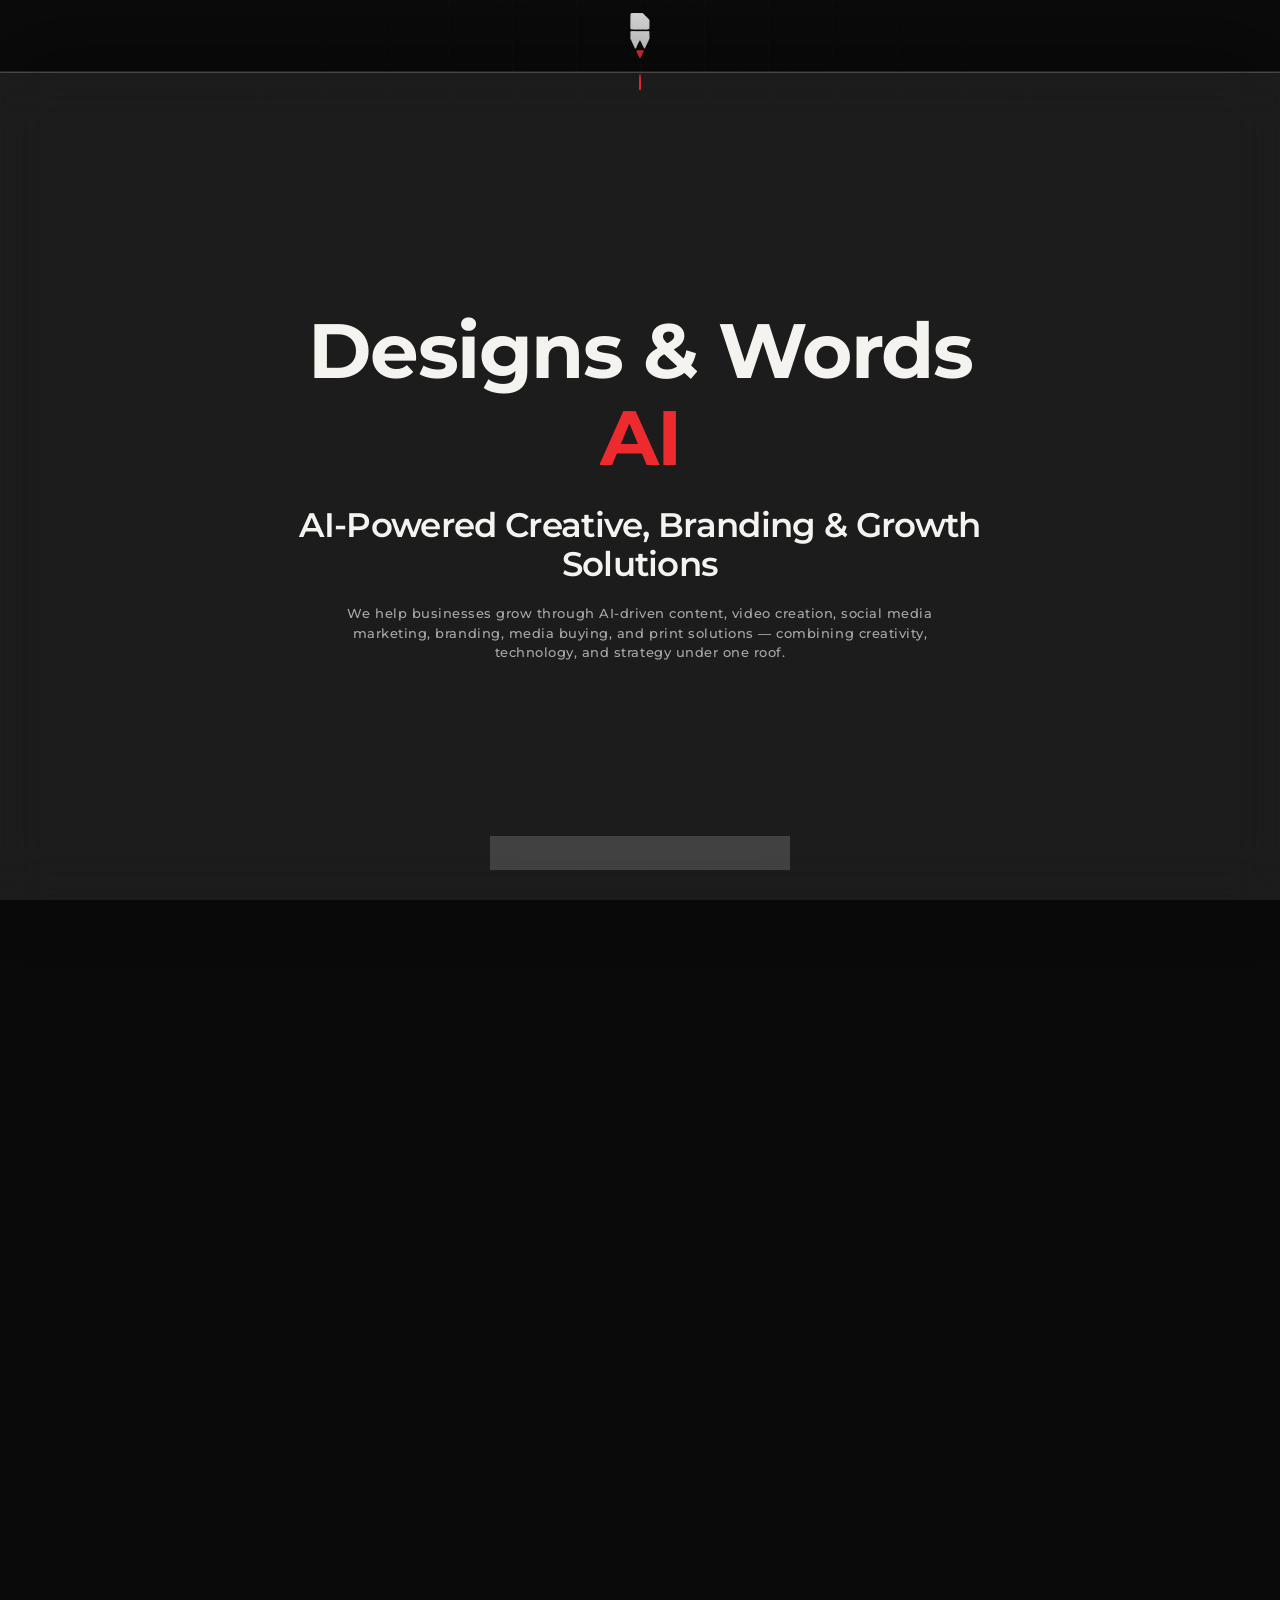
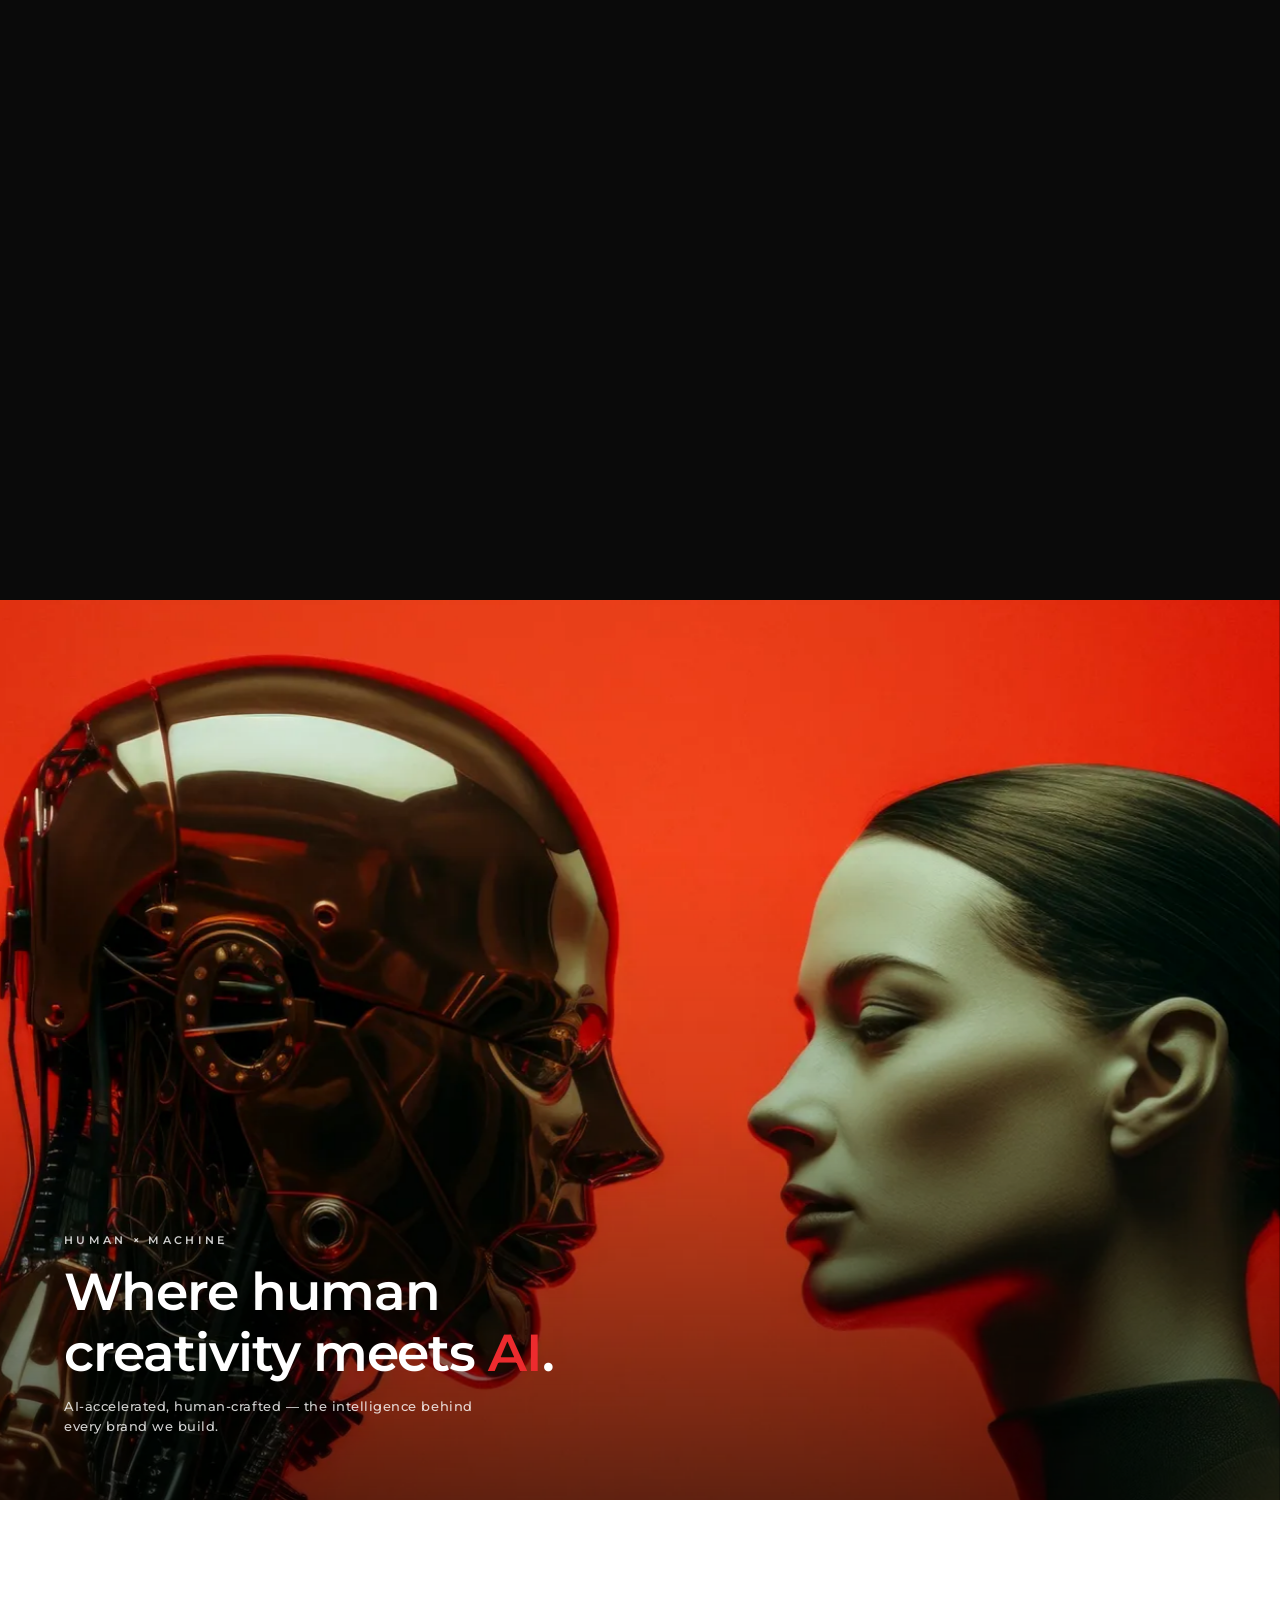
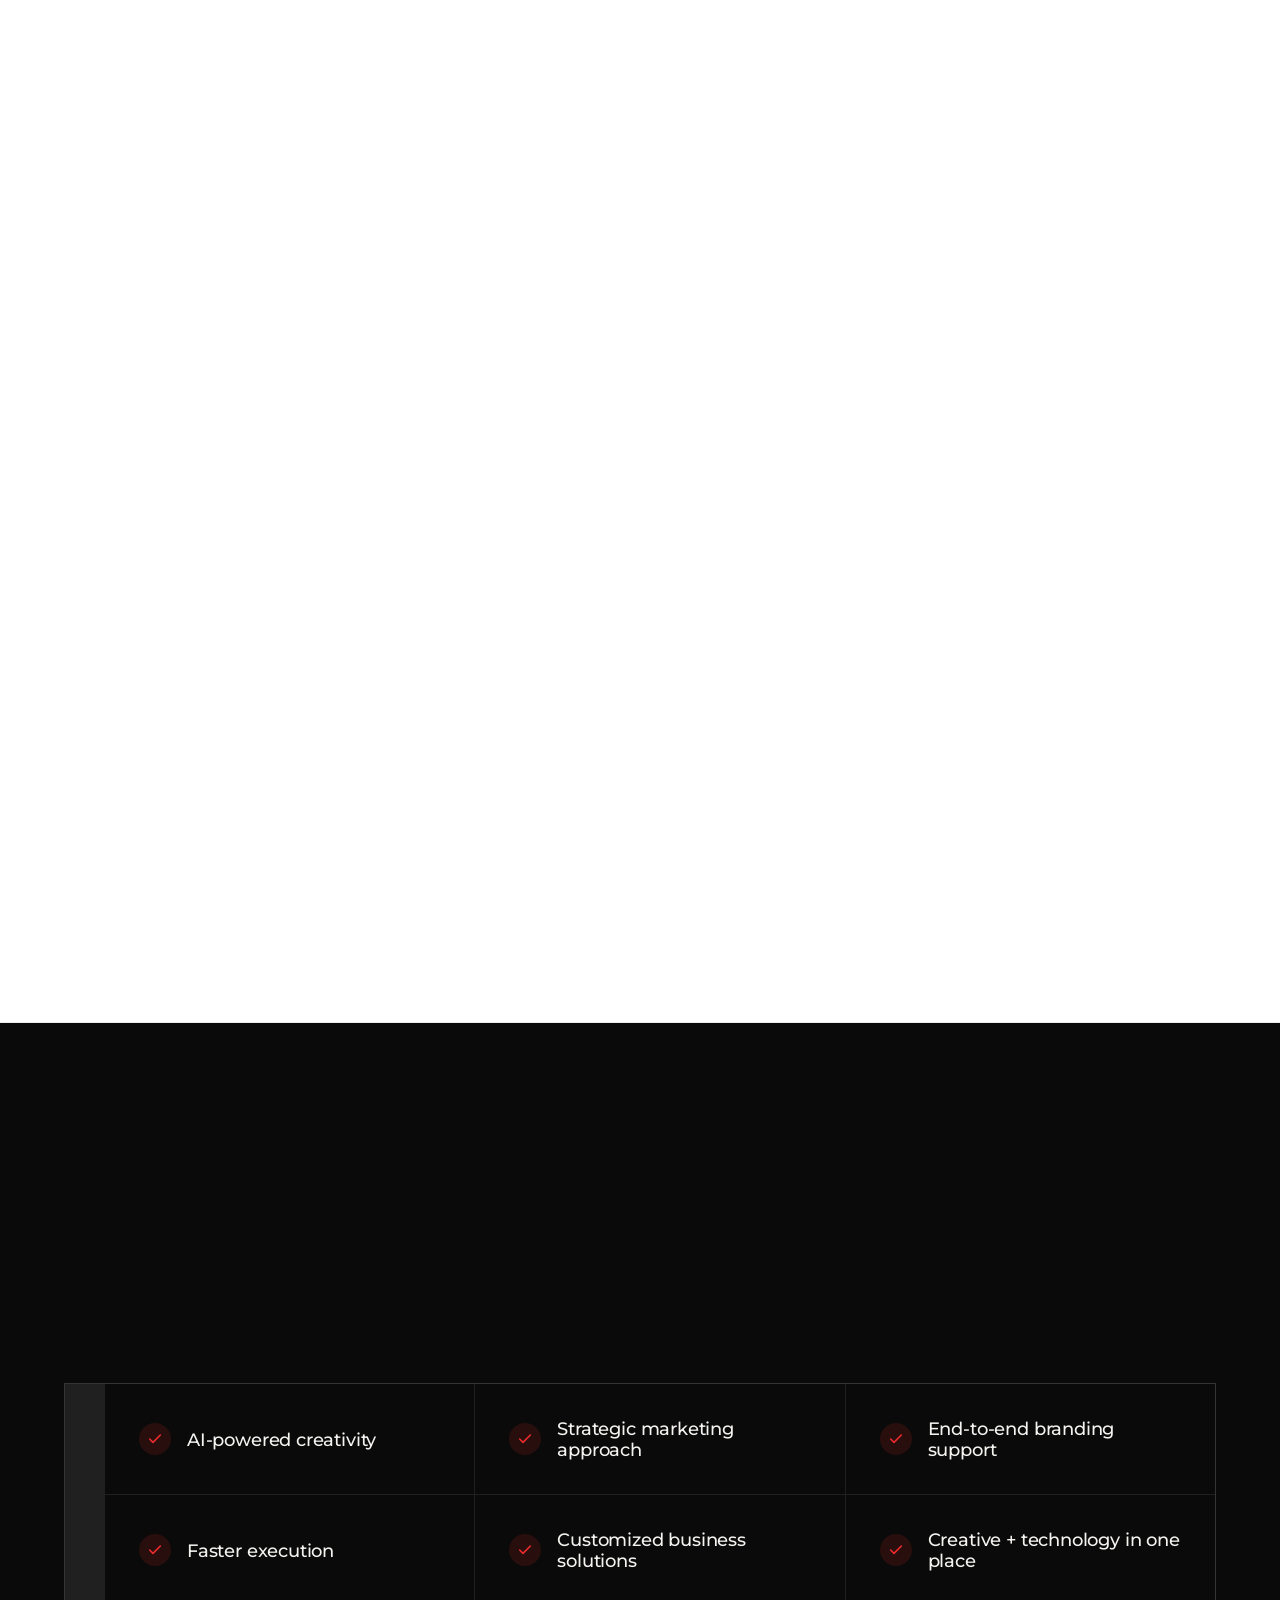
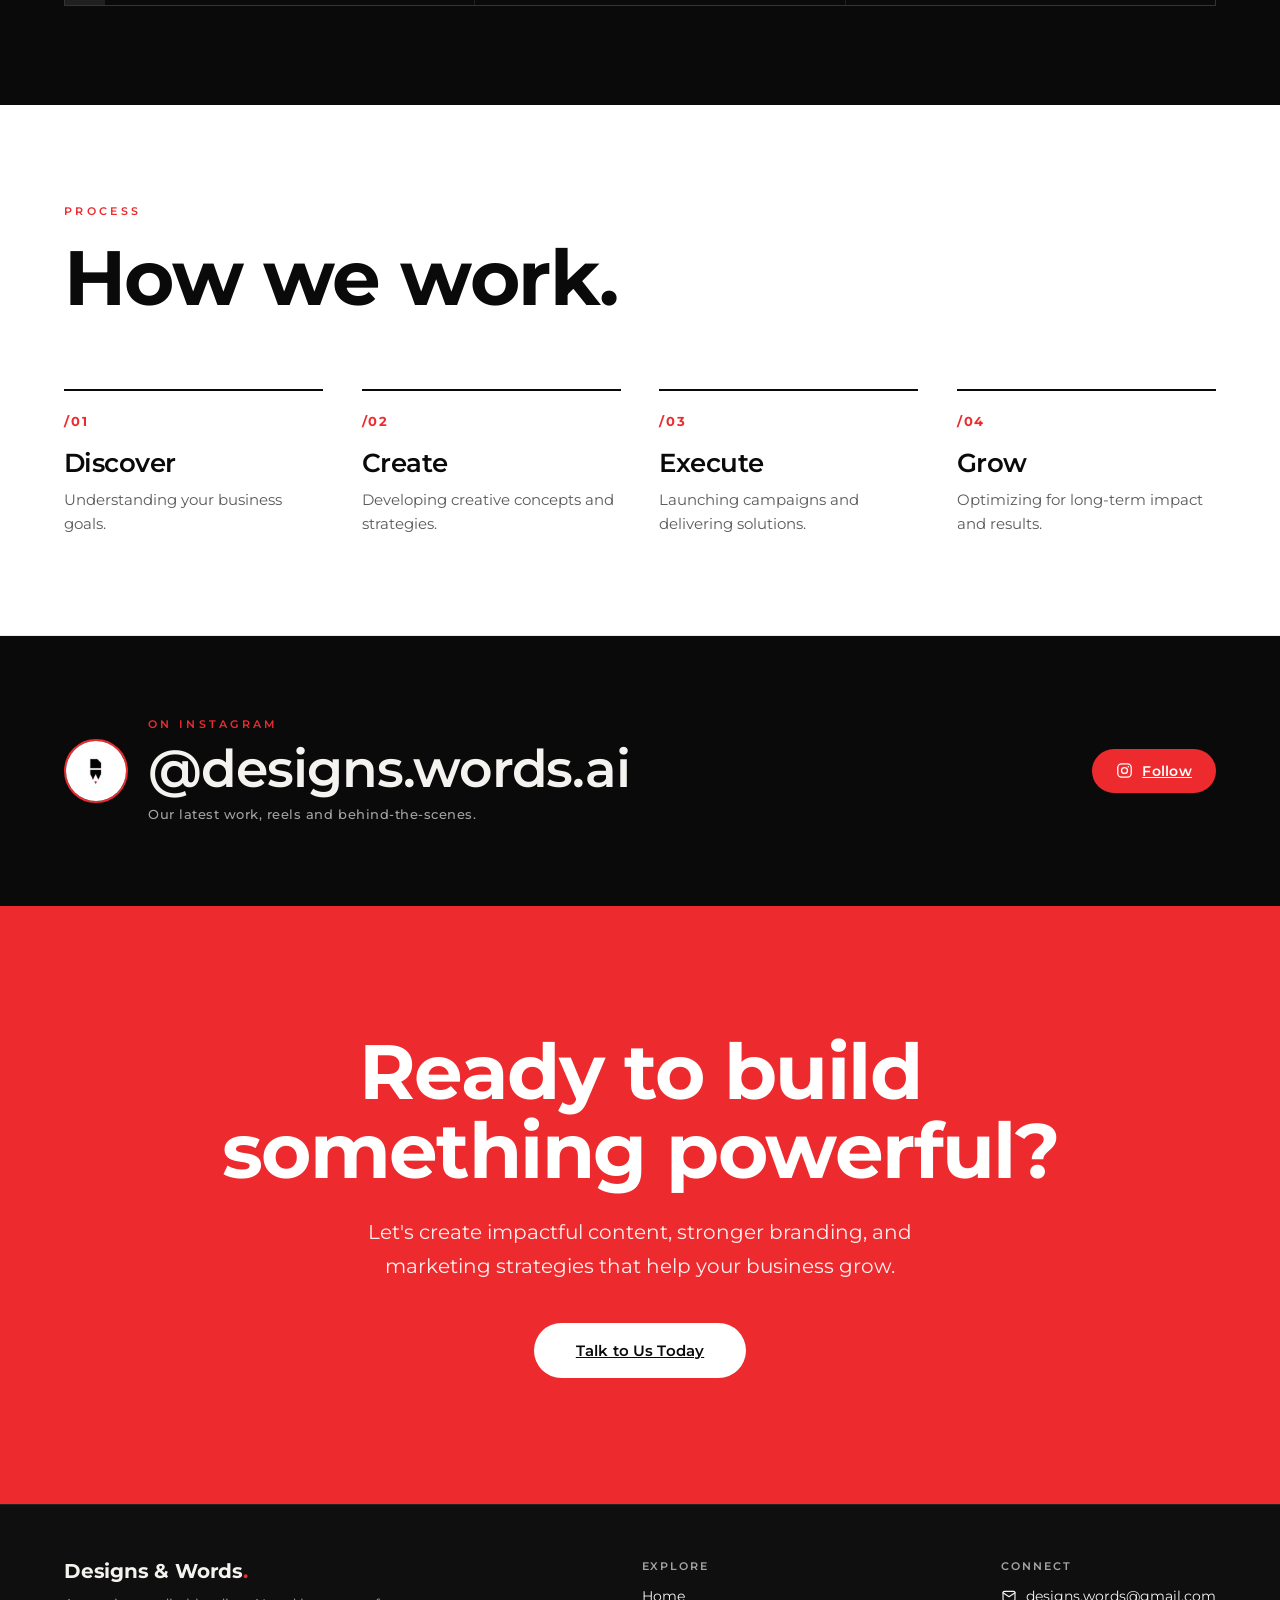
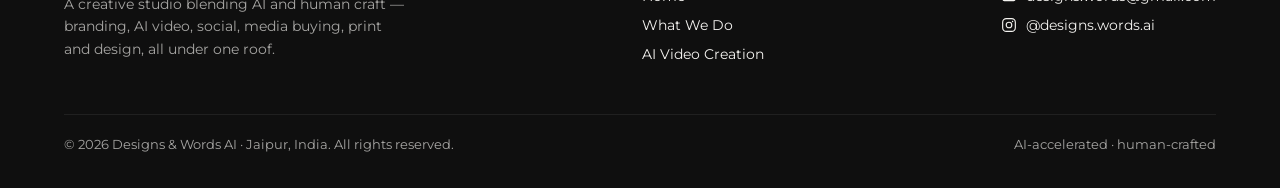
<file: index.html>
<!DOCTYPE html>
<html lang="en">
<head>
<meta charset="UTF-8" />
<meta name="viewport" content="width=device-width,initial-scale=1.0" />
<meta name="theme-color" content="#0A0A0A" />
<meta name="description" content="Designs & Words AI — a creative studio blending AI and human craft. Branding, AI video, social media, media buying, printing and creative design, all under one roof." />
<title>Designs &amp; Words AI — Branding, AI Video & Creative Studio</title>
<link rel="canonical" href="https://d-w-website-eight.vercel.app/" />
<link rel="icon" type="image/png" href="/favicon.png" />
<link rel="apple-touch-icon" href="/apple-touch-icon.png" />
<meta property="og:type" content="website" />
<meta property="og:site_name" content="Designs & Words AI" />
<meta property="og:title" content="Designs & Words AI — Branding, AI Video & Creative Studio" />
<meta property="og:description" content="A creative studio blending AI and human craft. Branding, AI video, social media, media buying, printing and creative design — all under one roof." />
<meta property="og:url" content="https://d-w-website-eight.vercel.app/" />
<meta property="og:image" content="https://d-w-website-eight.vercel.app/og-image.jpg" />
<meta property="og:image:width" content="1200" />
<meta property="og:image:height" content="630" />
<meta name="twitter:card" content="summary_large_image" />
<meta name="twitter:title" content="Designs & Words AI — Branding, AI Video & Creative Studio" />
<meta name="twitter:description" content="A creative studio blending AI and human craft — all under one roof." />
<meta name="twitter:image" content="https://d-w-website-eight.vercel.app/og-image.jpg" />
<link rel="preconnect" href="https://fonts.googleapis.com" />
<link rel="preconnect" href="https://fonts.gstatic.com" crossorigin />
<link href="https://fonts.googleapis.com/css2?family=Montserrat:wght@300;400;500;600;700&display=swap" rel="stylesheet" />
<link rel="stylesheet" href="dw.css" />
<style>
  /* Design tokens + .t-* utilities live in dw.css (single source of truth) */
  :root { color-scheme: dark; }
  * { margin:0; box-sizing:border-box; }

  html { scroll-behavior:auto; }
  html,body { background:#0A0A0A; }
  body { font-family:var(--font-body); color:var(--c-chalk); }
  body { height:600vh; }
  #stage { position:fixed; inset:0; overflow:hidden; background:#0A0A0A; }
  #page { position:fixed; left:0; right:0; top:72px; bottom:0; color:#F4F3F0;
    z-index:10; transform:translateY(100%); will-change:transform;
    background:rgba(255,255,255,0.07);
    -webkit-backdrop-filter:blur(26px) saturate(1.3); backdrop-filter:blur(26px) saturate(1.3);
    border-top:1px solid rgba(255,255,255,0.18); box-shadow:0 -30px 80px rgba(0,0,0,0.35);
    overflow:hidden; display:flex; align-items:center; justify-content:center; }
  #page .inner { position:absolute; left:50%; top:50%; transform:translate(-50%,-50%);
    width:100%; max-width:820px; padding:0 28px; text-align:center;
    display:flex; flex-direction:column; align-items:center; gap:20px; }
  #page .inner .sub  { color:var(--c-chalk); }
  #page .inner .body { color:var(--c-muted); max-width:640px; }
  /* two stacked panes: dark (glass phase) <-> light (white phase) */
  .pane-dark  { transition:opacity .5s ease; }
  .pane-light { position:absolute; inset:0; padding:0 28px; text-align:center; gap:20px;
    display:flex; flex-direction:column; align-items:center; justify-content:center;
    opacity:0; pointer-events:none; transition:opacity .5s ease; }
  body.light .pane-dark  { opacity:0; pointer-events:none; }
  body.light .pane-light { opacity:1; pointer-events:auto; }

  /* hero image — first content section; zooms + fades as it scrolls into "What We Do" */
  .hero-wrap { position:relative; height:230vh; }   /* scroll room for the zoom + red/beam beat */
  .hero-content { position:sticky; top:0; height:100vh; overflow:hidden; background:#000; }
  .hero-content .hero-img { position:absolute; left:0; top:-15%; width:100%; height:130%;
    object-fit:cover; display:block; will-change:transform; transform-origin:center; }
  .hero-content .hero-half { position:absolute; left:0; right:0; top:0; height:100%; z-index:3; background:var(--c-accent); opacity:0; pointer-events:none; will-change:opacity; }
  .hero-content .hero-half.bottom { display:none; }   /* single full-screen red now — no seam */
  .hero-wwd { position:fixed; inset:0; background:transparent; opacity:0; pointer-events:none;
    display:flex; flex-direction:column; align-items:center; justify-content:flex-end; text-align:center;
    gap:12px; padding:0 28px clamp(48px,13vh,140px); }
  .hero-wwd .t-eyebrow { color:var(--c-accent); }
  .hero-wwd h2 { color:#0A0A0A; font-size:clamp(1.5rem,3.4vw,2.6rem); line-height:1.1; }
  .hero-overlay { position:absolute; inset:0; z-index:2; padding:clamp(28px,5vw,64px);
    display:flex; flex-direction:column; justify-content:flex-end; align-items:flex-start; gap:14px;
    text-align:left; color:#fff;
    background:linear-gradient(to top, rgba(0,0,0,0.62) 0%, rgba(0,0,0,0.12) 45%, rgba(0,0,0,0) 72%); }
  .hero-overlay .t-eyebrow { color:#fff; opacity:.8; }
  .hero-overlay h2 { color:#fff; max-width:16ch; }
  .hero-overlay p  { color:rgba(255,255,255,0.82); max-width:48ch; }
  .ho { opacity:1; }   /* no reveal animation on the image section */
  .pane-light .lr { opacity:0; transform:translateY(46px) scale(0.95); filter:blur(9px);
    transition:opacity 1.1s cubic-bezier(.16,1,.3,1), transform 1.1s cubic-bezier(.16,1,.3,1), filter 1.1s ease; }
  body.light .pane-light .lr { opacity:1; transform:none; filter:blur(0); }
  body.light .pane-light h1.lr { transition-delay:.15s }
  body.light .pane-light p.lr  { transition-delay:.42s }
  body.light .pane-light .p-light { color:#5a5a5a; max-width:680px; }
  #navline { position:fixed; left:0; right:0; top:71px; height:1px; background:rgba(255,255,255,0.10); z-index:11; }
  #bg, #gr { position:absolute; inset:0; display:block; width:100vw; height:100vh; }
  #grain { position:absolute; inset:0; pointer-events:none; z-index:4; opacity:0.16; mix-blend-mode:overlay;
    background-image:url("data:image/svg+xml,%3Csvg xmlns='http://www.w3.org/2000/svg' width='180' height='180'%3E%3Cfilter id='n'%3E%3CfeTurbulence type='fractalNoise' baseFrequency='0.9' numOctaves='3'/%3E%3C/filter%3E%3Crect width='100%25' height='100%25' filter='url(%23n)'/%3E%3C/svg%3E");
    background-size:170px 170px; }
  #hint {
    position:fixed; left:0; right:0; bottom:34px; text-align:center; z-index:20;
    font-family:'Montserrat',sans-serif; font-weight:500; letter-spacing:0.28em;
    font-size:11px; color:rgba(244,243,240,0.45); transition:opacity .4s ease;
  }
  /* thin grid overlay (very subtle, faded at the edges) */
  #grid { position:fixed; inset:0; pointer-events:none; z-index:3; opacity:0.6;
    background-image:
      linear-gradient(rgba(255,255,255,0.045) 1px, transparent 1px),
      linear-gradient(90deg, rgba(255,255,255,0.045) 1px, transparent 1px);
    background-size:64px 64px;
    -webkit-mask-image:radial-gradient(circle at 50% 44%, #000 26%, transparent 76%);
    mask-image:radial-gradient(circle at 50% 44%, #000 26%, transparent 76%); }

  /* word + block reveal — dynamic (triggered when #page gets .show) */
  #page .wm { display:inline-block; overflow:hidden; vertical-align:bottom; padding-bottom:0.1em; }
  #page .wm > span { display:inline-block; transform:translateY(135%) rotate(5deg);
    transition:transform 1.1s cubic-bezier(.16,1,.3,1); }
  #page.show .wm > span { transform:none; }
  #page .heading .wm:nth-child(1) > span { transition-delay:.06s }
  #page .heading .wm:nth-child(2) > span { transition-delay:.20s }
  #page .heading .wm:nth-child(3) > span { transition-delay:.34s }
  #page .heading .wm:nth-child(4) > span { transition-delay:.50s }
  #page .reveal-up { opacity:0; transform:translateY(48px) scale(0.95); filter:blur(9px);
    transition:opacity 1.1s cubic-bezier(.16,1,.3,1), transform 1.1s cubic-bezier(.16,1,.3,1), filter 1.1s ease; }
  #page.show .reveal-up { opacity:1; transform:none; filter:blur(0); }
  #page.show .sub  { transition-delay:.64s }
  #page.show .body { transition-delay:.82s }

  /* top nav bar — transparent (dark phase) -> white with dark logo (light phase) */
  #navbar { position:fixed; top:0; left:0; right:0; height:72px; z-index:70;   /* above the content (z-50) — visible on every screen */
    display:flex; align-items:center; justify-content:center; background:transparent;
    border-bottom:1px solid transparent; transition:background .6s ease, border-color .6s ease; }
  #navlogo { position:relative; z-index:1; height:46px; width:auto; opacity:0; transition:opacity .6s ease; }  /* above the docked box */
  body.light #navbar { background:#FFFFFF; border-bottom-color:#ececec; }
  body.light #navlogo { opacity:1; }
  body.light #navline { opacity:0; }
  body.reached #navbar { background:var(--c-accent); border-bottom-color:transparent; }  /* red ONLY once the box docks behind the logo */

  /* loading bar: fills at the bottom, then travels up and DOCKS as a box behind the nav logo */
  #loadbar { position:fixed; left:50%; bottom:30px;
    width:calc(300px - 244px * var(--travel, 0) + var(--gw, 0px)); height:calc(34px + 22px * var(--travel, 0) + var(--gh, 0px));   /* 56px box, +--gw/--gh expand at the end */
    transform:translateX(-50%) translateY(calc((94px - 100vh) * var(--travel, 0)));              /* bottom -> nav centre */
    border-radius:0; background:rgba(255,255,255,0.16); overflow:hidden;
    opacity:0; pointer-events:none; transition:opacity .5s ease, background .4s ease; will-change:transform,width,height; }
  #loadbar .fill { display:block; width:100%; height:100%; border-radius:0; background:var(--c-accent);
    transform:scaleX(0); transform-origin:left center; transition:background .4s ease; will-change:transform; }
  body.reached #loadbar .fill { background:#FFFFFF; }          /* box turns white only once it reaches the logo */
  body.light #loadbar { background:rgba(10,10,10,0.12); }

  /* the logo box opens DOWN over the red screen: a straight box at the top, then a spotlight beam (shape set in JS) */
  #svc-red { position:fixed; inset:0; opacity:0; pointer-events:none;
    background:radial-gradient(78% 58% at 50% 0%, rgba(255,180,180,0.55), rgba(255,120,120,0) 62%), var(--c-accent); }   /* light glow spilling from the door */
  #navbox-expand { position:fixed; top:72px; left:0; right:0; height:calc(100vh - 72px);
    pointer-events:none; will-change:clip-path, filter;
    background:radial-gradient(140% 110% at 50% 0%, #efefef 0%, #ffffff 10%, #fbfbfb 62%, #f1f1f1 100%);   /* door shadow + light falloff */
    filter:drop-shadow(0 0 16px rgba(120,0,0,0.28));    /* soft shadow where the beam meets the red */
    clip-path:polygon(50% 0, 50% 0, 50% 0); }

  /* scroll line that draws from under the nav down to the loading bar — sits BEHIND the panel text */
  #scrollline { position:absolute; left:50%; transform:translateX(-50%); width:2px;
    top:calc((100% - 64px) * var(--ltop, 0)); height:calc((100% - 64px) * var(--lh, 0));
    opacity:0; pointer-events:none; border-radius:2px;
    background:linear-gradient(180deg, rgba(244,243,240,0) 0%, rgba(237,43,46,0.8) 22%, var(--c-accent) 100%);
    transition:opacity .45s ease; will-change:top,height; }
  @media (prefers-reduced-motion: reduce){ #scrollline, #loadbar { display:none; } }

  /* light-theme flip of the panel + grid */
  #page { transition:background-color .6s ease, color .6s ease, -webkit-backdrop-filter .6s ease, backdrop-filter .6s ease, border-color .6s ease; }
  body.light #page { background:#FFFFFF; color:#0A0A0A; -webkit-backdrop-filter:none; backdrop-filter:none; border-top-color:#ececec; box-shadow:none; }
  body.light #page .sub  { color:#0A0A0A; }
  body.light #page .body { color:#5a5a5a; }
  #grid { transition:opacity .6s ease; }
  body.light #grid { opacity:0; }


  /* ===== release: cinematic fades, content scrolls ===== */
  #cine { position:relative; z-index:40; pointer-events:none; }   /* above #content visually, but click-through */
  .intro-spacer { height:600vh; }
  #content { position:relative; z-index:50; background:#FFFFFF; color:#0A0A0A; }  /* covers the cinematic — no fade */
  .site-footer { position:relative; z-index:80; }   /* always above the animation overlays — same clean footer as the other pages */

  .intro-white { background:#fff; color:#0A0A0A; min-height:100vh; scroll-snap-align:start;
    display:flex; flex-direction:column; align-items:center; justify-content:center; text-align:center;
    gap:20px; padding:80px 28px; }
  .intro-white .p-introw { color:#5a5a5a; max-width:680px; }

  /* red "What We Do" intro */
  .whatwedo { background:var(--c-accent); color:#fff; min-height:100vh; padding:100px 28px; gap:22px;
    scroll-snap-align:start;
    display:flex; flex-direction:column; align-items:center; justify-content:center; text-align:center; }
  .whatwedo .t-eyebrow { color:rgba(255,255,255,0.85); }
  .whatwedo h2 { color:#fff; }
  .whatwedo p { color:rgba(255,255,255,0.92); max-width:620px; }

  /* image-1 editorial service layout */
  .svc { position:relative; min-height:88vh; background:transparent; color:#0A0A0A;
    display:flex; flex-direction:column; justify-content:flex-start;     /* card pinned at the gate via JS */
    padding:clamp(104px,15vh,150px) clamp(24px,5vw,80px) 60px; }
  /* card emerges from the gate — scrubbed to scroll in JS (transform-origin = the gate, top-centre) */
  .svc-inner { transform-origin:50% 0; opacity:0; will-change:transform,opacity; }
  .svc > * { width:100%; max-width:1280px; margin-left:auto; margin-right:auto; }
  .svc-head { display:flex; justify-content:space-between; align-items:center; }
  .svc-eyebrow { display:none; }
  .svc-num { display:none; }
  .svc-title { margin:0 0 14px; }
  .svc-body { display:grid; grid-template-columns:1.4fr 1fr; gap:clamp(28px,5vw,64px); align-items:start; }
  .svc-img { width:100%; aspect-ratio:16/10; position:relative; overflow:hidden;
    background:radial-gradient(120% 120% at 30% 20%, #3a3a3a, #111 70%); }
  .svc-img img { position:absolute; inset:0; width:100%; height:100%; object-fit:cover; display:block;
    transition:transform .9s cubic-bezier(.16,1,.3,1); }
  .svc:hover .svc-img img { transform:scale(1.045); }
  .svc-img::after { content:""; position:absolute; inset:0; pointer-events:none;
    background:radial-gradient(closest-side at 60% 45%, rgba(237,43,46,0.18), transparent 72%),
               linear-gradient(180deg, transparent 55%, rgba(10,10,10,0.35)); }
  .svc-desc { color:#6b6b6b; margin:0 0 40px; max-width:62ch; }
  .svc-left { align-self:start; }
  .svc-left .svc-img { width:100%; height:66vh; max-height:600px; aspect-ratio:auto; }
  .svc-list { list-style:none; display:flex; flex-direction:column; gap:16px; }
  .svc-list li { display:flex; gap:14px; cursor:pointer; align-items:flex-start; }
  .svc-plus { color:var(--c-accent); font-weight:700; line-height:1.5; width:14px; flex:none; text-align:center; transition:transform .3s ease; }
  .svc-list li.open .svc-plus { transform:rotate(45deg); }
  .svc-item { display:block; font-weight:600; color:#0A0A0A; }
  .svc-item-desc { display:block; color:#7a7a7a; font-size:13px; line-height:1.55; max-width:52ch;
    max-height:0; opacity:0; overflow:hidden; margin-top:0;
    transition:max-height .45s cubic-bezier(.16,1,.3,1), opacity .35s ease, margin-top .35s ease; }
  .svc-list li.open .svc-item-desc { max-height:220px; opacity:1; margin-top:4px; }
  /* (each service section now zooms in as a whole from the gate — see .svc above) */

  /* ===== compact GLASSMORPHISM cards — main info only, square corners ===== */
  .svc-inner { max-width:560px; width:100%; margin:0 auto;
    background:rgba(18,18,22,0.46);                       /* dark frosted glass — text stays readable over beam OR red */
    -webkit-backdrop-filter:blur(14px) saturate(1.2); backdrop-filter:blur(14px) saturate(1.2);
    border:1px solid rgba(255,255,255,0.22); border-radius:0; overflow:hidden;
    box-shadow:0 24px 55px rgba(0,0,0,0.30); display:flex; flex-direction:column; }
  .svc-body { display:block; order:-1; }                 /* image on top */
  .svc-left { display:block; }
  .svc-left .svc-img { width:100%; height:auto; aspect-ratio:16/10; max-height:none; }
  .svc-list { display:none; }                            /* drop the long sub-item list */
  .svc-head { display:flex; align-items:center; padding:18px 22px 0; }
  .svc-eyebrow { display:inline-block; color:#fff; font-size:11px; letter-spacing:0.18em; opacity:0.9; }
  .svc-num { display:none; }
  .svc-title { padding:0 22px; margin:9px 0 0; font-size:clamp(1.2rem,2.1vw,1.5rem); color:#fff; }
  .svc-desc { padding:0 22px 22px; margin:8px 0 0; color:rgba(255,255,255,0.82); font-size:14px; line-height:1.55; max-width:none; }
  .rev { opacity:0; transform:translateY(42px); filter:blur(6px);
    transition:opacity 1s cubic-bezier(.16,1,.3,1), transform 1s cubic-bezier(.16,1,.3,1), filter 1s ease; }
  .rev.in { opacity:1; transform:none; filter:blur(0); }
  @media (max-width:900px){ .svc-body { grid-template-columns:1fr; } .svc-left { position:static; } }

  /* ===== Instagram feed section ===== */
  .ig { position:relative; z-index:1; background:var(--c-ink); color:var(--c-chalk);
    border-top:1px solid #ececec; padding:clamp(64px,9vh,120px) clamp(24px,5vw,80px); }
  .ig-inner { max-width:1280px; margin:0 auto; }
  .ig-head { display:flex; align-items:center; gap:20px; flex-wrap:wrap; margin-bottom:0; }
  .ig-avatar { width:64px; height:64px; border-radius:50%; object-fit:cover; background:#fff;
    border:2px solid var(--c-accent); flex:none; }
  .ig-head .ig-id { margin-right:auto; }
  .ig-eyebrow { color:var(--c-accent); display:block; margin-bottom:6px; }
  .ig-handle { margin:0; }
  .ig-sub { color:var(--c-muted); margin-top:6px; }
  .ig-follow { display:inline-flex; align-items:center; gap:9px; background:var(--c-accent); color:#fff;
    font-weight:var(--fw-semibold); font-size:14px; letter-spacing:0.02em; padding:13px 24px;
    border-radius:99px; transition:transform .35s cubic-bezier(.16,1,.3,1), background .3s ease; }
  .ig-follow:hover { transform:translateY(-2px); background:var(--c-accent-dark); }
  .ig-follow svg { width:17px; height:17px; }

  /* Footer styles live in dw.css (shared .site-footer component) */

  /* ===== Why Choose Us (dark) ===== */
  .why { position:relative; z-index:1; background:var(--c-ink); color:var(--c-chalk);
    border-top:1px solid #ececec; padding:clamp(72px,11vh,140px) clamp(24px,5vw,80px); }
  .why-inner { max-width:1280px; margin:0 auto; }
  .why-eyebrow { color:var(--c-accent); display:block; margin-bottom:18px; }
  .why-title { margin:0 0 clamp(40px,6vw,68px); max-width:14ch; }
  .why-grid { list-style:none; display:grid; grid-template-columns:repeat(3,1fr); gap:1px;
    background:rgba(255,255,255,0.09); border:1px solid rgba(255,255,255,0.09); }
  @media (max-width:860px){ .why-grid { grid-template-columns:repeat(2,1fr); } }
  @media (max-width:560px){ .why-grid { grid-template-columns:1fr; } }
  .why-grid li { background:var(--c-ink); display:flex; align-items:center; gap:16px;
    padding:clamp(24px,3vw,34px); font-family:var(--font-display); font-weight:var(--fw-medium);
    font-size:clamp(1rem,1.4vw,1.18rem); letter-spacing:-0.01em; transition:background .4s ease; }
  .why-grid li:hover { background:#161616; }
  .why-check { flex:none; width:32px; height:32px; border-radius:50%; display:flex; align-items:center; justify-content:center;
    background:rgba(237,43,46,0.14); color:var(--c-accent); }
  .why-check svg { width:16px; height:16px; }

  /* ===== How We Work (light) ===== */
  .proc { position:relative; z-index:1; background:#fff; color:var(--c-ink);
    padding:clamp(72px,11vh,140px) clamp(24px,5vw,80px); }
  .proc-inner { max-width:1280px; margin:0 auto; }
  .proc-eyebrow { color:var(--c-accent); display:block; margin-bottom:18px; }
  .proc-title { margin:0 0 clamp(44px,6vw,72px); }
  .proc-grid { display:grid; grid-template-columns:repeat(4,1fr); gap:clamp(24px,3vw,40px); }
  @media (max-width:900px){ .proc-grid { grid-template-columns:repeat(2,1fr); } }
  @media (max-width:520px){ .proc-grid { grid-template-columns:1fr; } }
  .proc-step { border-top:2px solid var(--c-ink); padding-top:22px; }
  .proc-num { font-family:var(--font-display); font-weight:var(--fw-bold); font-size:13px; letter-spacing:0.14em;
    color:var(--c-accent); display:block; margin-bottom:18px; }
  .proc-step h3 { font-family:var(--font-display); font-weight:var(--fw-semibold); font-size:clamp(1.3rem,2vw,1.6rem);
    letter-spacing:-0.02em; margin-bottom:10px; }
  .proc-step p { color:#5a5a5a; font-size:15px; line-height:1.6; }

  /* ===== Final CTA (red) ===== */
  .final-cta { position:relative; z-index:1; background:var(--c-accent); color:#fff; text-align:center;
    padding:clamp(80px,14vh,170px) clamp(24px,5vw,80px); }
  .final-cta .fc-inner { max-width:880px; margin:0 auto; }
  .fc-title { margin:0 auto 24px; }
  .fc-sub { color:rgba(255,255,255,0.92); font-size:clamp(1.05rem,1.6vw,1.3rem); line-height:1.65; max-width:640px; margin:0 auto 40px; }
  .fc-btn { display:inline-block; background:#fff; color:var(--c-ink); font-family:var(--font-display);
    font-weight:var(--fw-semibold); font-size:15px; letter-spacing:0.01em; padding:18px 42px; border-radius:99px;
    transition:transform .35s cubic-bezier(.16,1,.3,1), box-shadow .35s ease; }
  .fc-btn:hover { transform:translateY(-3px); box-shadow:0 16px 40px rgba(0,0,0,0.25); }

  @media (prefers-reduced-motion: reduce){ #hint{ display:none; }
    .rev { opacity:1 !important; transform:none !important; filter:none !important; }
    #page .wm > span, #page .reveal-up, #page .lr, .ho { transform:none !important; opacity:1 !important; filter:none !important; } }

  /* =====================================================================
     MOBILE / TOUCH — drop the desktop scroll-cinematic entirely and render
     a clean, fast, top-to-bottom page (no canvas, no beam, no pin/zoom).
     ===================================================================== */
  @media (max-width:768px){
    body { height:auto; }
    /* kill every piece of the scroll choreography */
    #cine, .intro-spacer, #navline, #hint, #svc-red, #navbox-expand, .hero-wwd { display:none !important; }

    /* persistent nav -> static docked red bar: white box + dark pencil */
    #navbar { background:var(--c-accent) !important; border-bottom:1px solid rgba(0,0,0,0.06) !important; }
    #loadbar { opacity:1 !important; left:50% !important; top:36px !important; bottom:auto !important;
      width:50px !important; height:50px !important; transform:translate(-50%,-50%) !important;
      background:#FFFFFF !important; border-radius:0 !important; }
    #loadbar .fill { display:none !important; }
    #navlogo { opacity:1 !important; height:42px !important; }

    /* content starts below the fixed nav, normal flow */
    #content { padding-top:0; }

    /* hero: a normal block image with caption — no sticky, no zoom */
    .hero-wrap { height:auto !important; }
    .hero-content { position:relative !important; height:auto !important; min-height:76vh; }
    .hero-content .hero-img { top:0 !important; height:100% !important; transform:none !important; }
    .hero-content .hero-half { display:none !important; }
    .hero-overlay { opacity:1 !important; padding:24px 22px 36px; }

    /* service cards: solid stacked cards, always visible (no glass blur for perf) */
    .svc { position:relative !important; min-height:0 !important; padding:0 16px !important; margin:0 0 20px !important; }
    .svc:first-of-type { padding-top:26px !important; }
    .svc-inner { opacity:1 !important; transform:none !important; max-width:none !important;
      background:#141418 !important; -webkit-backdrop-filter:none !important; backdrop-filter:none !important;
      border:1px solid rgba(255,255,255,0.10) !important; box-shadow:0 12px 26px rgba(0,0,0,0.14) !important; }

    /* tighten the big section paddings for a phone */
    .why, .proc, .ig-sec, .ig, .final-cta { padding-left:22px !important; padding-right:22px !important; }
  }
</style>
</head>
<body>
<div id="cine">
<div id="stage"><canvas id="bg"></canvas><div id="grain"></div><canvas id="gr"></canvas></div>
<div id="grid"></div>
<div id="navline"></div>
<div id="page">
  <div id="scrollline" aria-hidden="true"></div>
  <div class="inner pane-dark">
    <h1 class="t-display heading">
      <span class="wm"><span>Designs</span></span> <span class="wm"><span>&amp;</span></span> <span class="wm"><span>Words</span></span> <span class="wm"><span class="t-accent">AI</span></span>
    </h1>
    <h2 class="t-h2 sub reveal-up">AI-Powered Creative, Branding &amp; Growth Solutions</h2>
    <p class="t-small body reveal-up">We help businesses grow through AI-driven content, video creation, social media marketing, branding, media buying, and print solutions — combining creativity, technology, and strategy under one roof.</p>
  </div>
  <div class="pane-light">
    <h1 class="t-h1 lr">Transforming Ideas <span class="t-accent">into Brands</span></h1>
    <p class="t-small lr p-light">At Designs &amp; Words AI, we don't just create designs — we build complete brand experiences. From engaging AI-generated videos and social media content to performance marketing, media buying, printing, and brand identity solutions, we help businesses connect with the right audience and scale effectively.</p>
  </div>
</div>

<div id="hint">SCROLL TO ASSEMBLE ↓</div>
</div><!-- /#cine -->

<!-- persistent nav (stays above the content on every screen) -->
<div id="navbar">
  <div id="loadbar" aria-hidden="true"><span class="fill"></span></div>
  <svg id="navlogo" viewBox="345 23 280 650" xmlns="http://www.w3.org/2000/svg" aria-label="Designs & Words">
    <path fill="#0A0A0A" d="M357,49 Q357,35 371,35 L521,35 L612,127 L612,238 Q612,252 598,252 L371,252 Q357,252 357,238 Z"/>
    <path fill="#0A0A0A" d="M357,291 L612,291 L612,390 L549,526 L484,392 L420,526 L357,390 Z"/>
    <path fill="#ED2B2E" d="M441,566 L528,566 L484,660 Z"/>
  </svg>
</div>
<div class="intro-spacer"></div>

<main id="content">
  <div class="hero-wrap">
    <section class="hero-content">
      <picture><source srcset="hero.webp" type="image/webp" /><img class="hero-img" src="hero.jpg" alt="Human and AI, face to face" decoding="async" fetchpriority="high" /></picture>
      <div class="hero-overlay">
        <div class="t-eyebrow ho">Human × Machine</div>
        <h2 class="t-h1 ho">Where human creativity meets <span class="t-accent">AI</span>.</h2>
        <p class="t-small ho">AI-accelerated, human-crafted — the intelligence behind every brand we build.</p>
      </div>
      <div class="hero-half top"></div>
      <div class="hero-half bottom"></div>
    </section>
  </div>

  <!-- "this screen" (red backdrop + beam + What We Do) stays put; the service cards below scroll up OVER it -->
  <div id="svc-red" aria-hidden="true"></div>
  <div id="navbox-expand" aria-hidden="true"></div>
  <div class="hero-wwd">
    <div class="t-eyebrow">What We Do</div>
    <h2 class="t-display">Everything your brand<br>needs <span style="opacity:.7">— under one roof.</span></h2>
  </div>

  <section class="svc">
    <div class="svc-inner">
    <div class="svc-head"><span class="t-eyebrow svc-eyebrow">Video</span><span class="svc-num">/01</span></div>
    <h2 class="t-h1 svc-title">AI Video Creation</h2>
    <p class="t-small svc-desc">Creating engaging videos powered by creativity and AI.</p>
    <div class="svc-body">
      <div class="svc-left"><div class="svc-img"><img src="images/svc-video.webp" alt="AI video creation — film production setup" loading="lazy" decoding="async" /></div></div>
      <ul class="svc-list">
        <li><span class="svc-plus">+</span><div><span class="svc-item">AI Promotional Videos</span><span class="svc-item-desc">Attention-grabbing videos that showcase your business, products, and services for digital campaigns and brand awareness.</span></div></li>
        <li><span class="svc-plus">+</span><div><span class="svc-item">Product Showcase Videos</span><span class="svc-item-desc">Present product features and benefits with visually engaging videos designed to increase interest and conversions.</span></div></li>
        <li><span class="svc-plus">+</span><div><span class="svc-item">Social Media Reels &amp; Shorts</span><span class="svc-item-desc">Short-form vertical videos optimized for Instagram, Facebook, YouTube Shorts, and other platforms.</span></div></li>
        <li><span class="svc-plus">+</span><div><span class="svc-item">Explainer Videos</span><span class="svc-item-desc">Turn complex ideas into simple, engaging visual stories that help customers understand your services.</span></div></li>
        <li><span class="svc-plus">+</span><div><span class="svc-item">Ad Creatives for Campaigns</span><span class="svc-item-desc">High-performing video creatives designed specifically for paid advertising campaigns.</span></div></li>
        <li><span class="svc-plus">+</span><div><span class="svc-item">Motion Graphics</span><span class="svc-item-desc">Animated text, graphics, and visual effects that make content more dynamic and engaging.</span></div></li>
        <li><span class="svc-plus">+</span><div><span class="svc-item">Video Editing &amp; Optimization</span><span class="svc-item-desc">Professional editing, transitions, subtitles, and optimization for different platforms.</span></div></li>
      </ul>
    </div>
    </div>
  </section>

  <section class="svc">
    <div class="svc-inner">
    <div class="svc-head"><span class="t-eyebrow svc-eyebrow">Social</span><span class="svc-num">/02</span></div>
    <h2 class="t-h1 svc-title">Social Media Content</h2>
    <p class="t-small svc-desc">Content designed to increase reach and engagement.</p>
    <div class="svc-body">
      <div class="svc-left"><div class="svc-img"><img src="images/svc-social.webp" alt="Social media content on a smartphone" loading="lazy" decoding="async" /></div></div>
      <ul class="svc-list">
        <li><span class="svc-plus">+</span><div><span class="svc-item">Social Media Post Designs</span><span class="svc-item-desc">Creative visuals designed to reflect your brand identity and attract audience attention.</span></div></li>
        <li><span class="svc-plus">+</span><div><span class="svc-item">Reels &amp; Short-Form Content</span><span class="svc-item-desc">High-engagement content tailored for fast-moving social media platforms.</span></div></li>
        <li><span class="svc-plus">+</span><div><span class="svc-item">Caption Writing</span><span class="svc-item-desc">Compelling captions that improve communication and encourage audience interaction.</span></div></li>
        <li><span class="svc-plus">+</span><div><span class="svc-item">Content Calendars</span><span class="svc-item-desc">Monthly content planning to maintain consistency and organized posting.</span></div></li>
        <li><span class="svc-plus">+</span><div><span class="svc-item">Creative Campaign Concepts</span><span class="svc-item-desc">Unique campaign ideas aligned with your business goals.</span></div></li>
        <li><span class="svc-plus">+</span><div><span class="svc-item">Story Designs</span><span class="svc-item-desc">Visually engaging story content for announcements, promotions, and engagement.</span></div></li>
        <li><span class="svc-plus">+</span><div><span class="svc-item">Platform-Specific Strategy</span><span class="svc-item-desc">Customized content approaches for Instagram, Facebook, LinkedIn, YouTube, and more.</span></div></li>
      </ul>
    </div>
    </div>
  </section>

  <section class="svc">
    <div class="svc-inner">
    <div class="svc-head"><span class="t-eyebrow svc-eyebrow">Brand</span><span class="svc-num">/03</span></div>
    <h2 class="t-h1 svc-title">Branding &amp; Identity</h2>
    <p class="t-small svc-desc">Building a strong and memorable brand presence.</p>
    <div class="svc-body">
      <div class="svc-left"><div class="svc-img"><img src="images/svc-branding.webp" alt="Branding and identity design samples" loading="lazy" decoding="async" /></div></div>
      <ul class="svc-list">
        <li><span class="svc-plus">+</span><div><span class="svc-item">Logo Design</span><span class="svc-item-desc">Unique logo concepts that reflect your business values and identity.</span></div></li>
        <li><span class="svc-plus">+</span><div><span class="svc-item">Brand Identity Systems</span><span class="svc-item-desc">Developing colors, typography, visual styles, and brand elements.</span></div></li>
        <li><span class="svc-plus">+</span><div><span class="svc-item">Brand Guidelines</span><span class="svc-item-desc">Creating a structured guide to maintain consistent branding.</span></div></li>
        <li><span class="svc-plus">+</span><div><span class="svc-item">Packaging Design</span><span class="svc-item-desc">Creative packaging solutions that enhance product presentation.</span></div></li>
        <li><span class="svc-plus">+</span><div><span class="svc-item">Business Cards &amp; Stationery</span><span class="svc-item-desc">Professional business materials that strengthen brand identity.</span></div></li>
        <li><span class="svc-plus">+</span><div><span class="svc-item">Brand Messaging</span><span class="svc-item-desc">Defining how your brand communicates with customers.</span></div></li>
        <li><span class="svc-plus">+</span><div><span class="svc-item">Visual Communication Strategy</span><span class="svc-item-desc">Creating a consistent visual language across all platforms.</span></div></li>
      </ul>
    </div>
    </div>
  </section>

  <section class="svc">
    <div class="svc-inner">
    <div class="svc-head"><span class="t-eyebrow svc-eyebrow">Media</span><span class="svc-num">/04</span></div>
    <h2 class="t-h1 svc-title">Media Buying</h2>
    <p class="t-small svc-desc">Data-driven advertising to reach the right audience.</p>
    <div class="svc-body">
      <div class="svc-left"><div class="svc-img"><img src="images/svc-media.webp" alt="Media buying analytics dashboard" loading="lazy" decoding="async" /></div></div>
      <ul class="svc-list">
        <li><span class="svc-plus">+</span><div><span class="svc-item">Meta Ads (Facebook &amp; Instagram)</span><span class="svc-item-desc">Targeted campaigns designed to generate leads and increase visibility.</span></div></li>
        <li><span class="svc-plus">+</span><div><span class="svc-item">Google Ads Campaigns</span><span class="svc-item-desc">Search, display, and video advertising to reach potential customers.</span></div></li>
        <li><span class="svc-plus">+</span><div><span class="svc-item">Campaign Setup &amp; Management</span><span class="svc-item-desc">Complete campaign planning and execution.</span></div></li>
        <li><span class="svc-plus">+</span><div><span class="svc-item">Audience Targeting</span><span class="svc-item-desc">Identifying and targeting the right audience segments.</span></div></li>
        <li><span class="svc-plus">+</span><div><span class="svc-item">Retargeting Campaigns</span><span class="svc-item-desc">Reconnect with potential customers who have already interacted with your business.</span></div></li>
        <li><span class="svc-plus">+</span><div><span class="svc-item">Performance Tracking</span><span class="svc-item-desc">Monitor campaign performance using real-time data.</span></div></li>
        <li><span class="svc-plus">+</span><div><span class="svc-item">Ad Optimization &amp; Reporting</span><span class="svc-item-desc">Improve campaign efficiency with continuous adjustments and insights.</span></div></li>
      </ul>
    </div>
    </div>
  </section>

  <section class="svc">
    <div class="svc-inner">
    <div class="svc-head"><span class="t-eyebrow svc-eyebrow">Print</span><span class="svc-num">/05</span></div>
    <h2 class="t-h1 svc-title">Printing Solutions</h2>
    <p class="t-small svc-desc">High-quality print solutions for online and offline marketing.</p>
    <div class="svc-body">
      <div class="svc-left"><div class="svc-img"><img src="images/svc-printing.webp" alt="High-quality printing and printed stationery" loading="lazy" decoding="async" /></div></div>
      <ul class="svc-list">
        <li><span class="svc-plus">+</span><div><span class="svc-item">Brochures &amp; Flyers</span><span class="svc-item-desc">Marketing materials designed for promotion and information sharing.</span></div></li>
        <li><span class="svc-plus">+</span><div><span class="svc-item">Banners &amp; Signage</span><span class="svc-item-desc">Large-format printing solutions for events and business promotion.</span></div></li>
        <li><span class="svc-plus">+</span><div><span class="svc-item">Packaging Materials</span><span class="svc-item-desc">Custom printed packaging that strengthens brand presentation.</span></div></li>
        <li><span class="svc-plus">+</span><div><span class="svc-item">Business Cards</span><span class="svc-item-desc">Professional cards designed for networking and business communication.</span></div></li>
        <li><span class="svc-plus">+</span><div><span class="svc-item">Catalogs</span><span class="svc-item-desc">Organized product and service presentation materials.</span></div></li>
        <li><span class="svc-plus">+</span><div><span class="svc-item">Promotional Merchandise</span><span class="svc-item-desc">Customized branded items for marketing activities.</span></div></li>
        <li><span class="svc-plus">+</span><div><span class="svc-item">Custom Print Requirements</span><span class="svc-item-desc">Printing solutions tailored to specific business needs.</span></div></li>
      </ul>
    </div>
    </div>
  </section>

  <section class="svc">
    <div class="svc-inner">
    <div class="svc-head"><span class="t-eyebrow svc-eyebrow">Design</span><span class="svc-num">/06</span></div>
    <h2 class="t-h1 svc-title">Creative Design Solutions</h2>
    <p class="t-small svc-desc">Designs that strengthen your business image.</p>
    <div class="svc-body">
      <div class="svc-left"><div class="svc-img"><img src="images/svc-design.webp" alt="Creative design workspace and tools" loading="lazy" decoding="async" /></div></div>
      <ul class="svc-list">
        <li><span class="svc-plus">+</span><div><span class="svc-item">Marketing Creatives</span><span class="svc-item-desc">Designs for promotional campaigns and advertisements.</span></div></li>
        <li><span class="svc-plus">+</span><div><span class="svc-item">Website Graphics</span><span class="svc-item-desc">Creative visuals for websites and digital platforms.</span></div></li>
        <li><span class="svc-plus">+</span><div><span class="svc-item">Ad Banners</span><span class="svc-item-desc">High-quality banner designs optimized for campaigns.</span></div></li>
        <li><span class="svc-plus">+</span><div><span class="svc-item">Presentation Designs</span><span class="svc-item-desc">Professional presentations that communicate ideas effectively.</span></div></li>
        <li><span class="svc-plus">+</span><div><span class="svc-item">Infographics</span><span class="svc-item-desc">Visually structured content for easier information delivery.</span></div></li>
        <li><span class="svc-plus">+</span><div><span class="svc-item">Product Creatives</span><span class="svc-item-desc">Creative visuals that enhance product appeal.</span></div></li>
        <li><span class="svc-plus">+</span><div><span class="svc-item">Custom Design Requirements</span><span class="svc-item-desc">Personalized design solutions for unique business needs.</span></div></li>
      </ul>
    </div>
    </div>
  </section>

  <!-- ===== Why Choose Us ===== -->
  <section class="why">
    <div class="why-inner">
      <span class="t-eyebrow why-eyebrow rev">Why Choose Us</span>
      <h2 class="t-display why-title rev">Why businesses work with us.</h2>
      <ul class="why-grid rev">
        <li><span class="why-check"><svg viewBox="0 0 24 24" fill="none" stroke="currentColor" stroke-width="2.4" stroke-linecap="round" stroke-linejoin="round" aria-hidden="true"><path d="M20 6 9 17l-5-5"/></svg></span>AI-powered creativity</li>
        <li><span class="why-check"><svg viewBox="0 0 24 24" fill="none" stroke="currentColor" stroke-width="2.4" stroke-linecap="round" stroke-linejoin="round" aria-hidden="true"><path d="M20 6 9 17l-5-5"/></svg></span>Strategic marketing approach</li>
        <li><span class="why-check"><svg viewBox="0 0 24 24" fill="none" stroke="currentColor" stroke-width="2.4" stroke-linecap="round" stroke-linejoin="round" aria-hidden="true"><path d="M20 6 9 17l-5-5"/></svg></span>End-to-end branding support</li>
        <li><span class="why-check"><svg viewBox="0 0 24 24" fill="none" stroke="currentColor" stroke-width="2.4" stroke-linecap="round" stroke-linejoin="round" aria-hidden="true"><path d="M20 6 9 17l-5-5"/></svg></span>Faster execution</li>
        <li><span class="why-check"><svg viewBox="0 0 24 24" fill="none" stroke="currentColor" stroke-width="2.4" stroke-linecap="round" stroke-linejoin="round" aria-hidden="true"><path d="M20 6 9 17l-5-5"/></svg></span>Customized business solutions</li>
        <li><span class="why-check"><svg viewBox="0 0 24 24" fill="none" stroke="currentColor" stroke-width="2.4" stroke-linecap="round" stroke-linejoin="round" aria-hidden="true"><path d="M20 6 9 17l-5-5"/></svg></span>Creative + technology in one place</li>
      </ul>
    </div>
  </section>

  <!-- ===== How We Work ===== -->
  <section class="proc">
    <div class="proc-inner">
      <span class="t-eyebrow proc-eyebrow rev">Process</span>
      <h2 class="t-display proc-title rev">How we work.</h2>
      <div class="proc-grid">
        <article class="proc-step rev"><span class="proc-num">/01</span><h3>Discover</h3><p>Understanding your business goals.</p></article>
        <article class="proc-step rev"><span class="proc-num">/02</span><h3>Create</h3><p>Developing creative concepts and strategies.</p></article>
        <article class="proc-step rev"><span class="proc-num">/03</span><h3>Execute</h3><p>Launching campaigns and delivering solutions.</p></article>
        <article class="proc-step rev"><span class="proc-num">/04</span><h3>Grow</h3><p>Optimizing for long-term impact and results.</p></article>
      </div>
    </div>
  </section>

  <!-- ===== Instagram ===== -->
  <section class="ig" id="instagram">
    <div class="ig-inner">
      <div class="ig-head">
        <img class="ig-avatar" src="images/ig-avatar.webp" alt="Designs & Words" width="64" height="64" loading="lazy" />
        <div class="ig-id">
          <span class="t-eyebrow ig-eyebrow">On Instagram</span>
          <h2 class="t-h1 ig-handle">@designs.words.ai</h2>
          <p class="t-small ig-sub">Our latest work, reels and behind-the-scenes.</p>
        </div>
        <a class="ig-follow" href="https://www.instagram.com/designs.words.ai/" target="_blank" rel="noopener">
          <svg viewBox="0 0 24 24" fill="none" stroke="currentColor" stroke-width="1.8" stroke-linecap="round" stroke-linejoin="round" aria-hidden="true"><rect x="2.5" y="2.5" width="19" height="19" rx="5.5"/><circle cx="12" cy="12" r="4.2"/><circle cx="17.4" cy="6.6" r="1.1" fill="currentColor" stroke="none"/></svg>
          Follow
        </a>
      </div>
    </div>
  </section>

  <!-- ===== Final CTA ===== -->
  <section class="final-cta">
    <div class="fc-inner">
      <h2 class="t-display fc-title rev">Ready to build something powerful?</h2>
      <p class="fc-sub rev">Let's create impactful content, stronger branding, and marketing strategies that help your business grow.</p>
      <a class="fc-btn rev" href="mailto:designs.words@gmail.com">Talk to Us Today</a>
    </div>
  </section>
</main>

<footer class="site-footer">
  <div class="foot-inner">
    <div class="foot-brand">
      <span class="foot-logo">Designs &amp; Words<span style="color:var(--c-accent)">.</span></span>
      <p>A creative studio blending AI and human craft — branding, AI video, social, media buying, print and design, all under one roof.</p>
    </div>
    <div class="foot-col">
      <h4>Explore</h4>
      <a href="index.html">Home</a>
      <a href="what-we-do.html">What We Do</a>
      <a href="ai-video-creation.html">AI Video Creation</a>
    </div>
    <div class="foot-col">
      <h4>Connect</h4>
      <a href="mailto:designs.words@gmail.com">
        <svg viewBox="0 0 24 24" fill="none" stroke="currentColor" stroke-width="1.7" stroke-linecap="round" stroke-linejoin="round" aria-hidden="true"><rect x="3" y="5" width="18" height="14" rx="2"/><path d="m3 7 9 6 9-6"/></svg>
        designs.words@gmail.com
      </a>
      <a href="https://www.instagram.com/designs.words.ai/" target="_blank" rel="noopener">
        <svg viewBox="0 0 24 24" fill="none" stroke="currentColor" stroke-width="1.7" stroke-linecap="round" stroke-linejoin="round" aria-hidden="true"><rect x="2.5" y="2.5" width="19" height="19" rx="5.5"/><circle cx="12" cy="12" r="4.2"/><circle cx="17.4" cy="6.6" r="1.1" fill="currentColor" stroke="none"/></svg>
        @designs.words.ai
      </a>
    </div>
  </div>
  <div class="foot-bottom">
    <span>&copy; 2026 Designs &amp; Words AI &middot; Jaipur, India. All rights reserved.</span>
    <span>AI-accelerated &middot; human-crafted</span>
  </div>
</footer>

<script>
(function () {
  var canvas = document.getElementById('gr'), ctx = canvas.getContext('2d');
  var bg = document.getElementById('bg'), bgx = bg.getContext('2d');
  var hint = document.getElementById('hint'), page = document.getElementById('page');
  var scrollline = document.getElementById('scrollline');
  var loadbar = document.getElementById('loadbar'), loadfill = loadbar ? loadbar.querySelector('.fill') : null;
  var navboxExpand = document.getElementById('navbox-expand');
  var navbarEl = document.getElementById('navbar');
  var svcRed = document.getElementById('svc-red');
  var svcEls = document.querySelectorAll('.svc');   // service cards — zoomed from the gate per scroll
  var heroContent = document.querySelector('.hero-content'), heroImg = heroContent.querySelector('.hero-img');
  var heroWrap = document.querySelector('.hero-wrap'), redTop = document.querySelector('.hero-half.top'), redBot = document.querySelector('.hero-half.bottom'), heroWwd = document.querySelector('.hero-wwd'), heroOverlay = document.querySelector('.hero-overlay');
  var cine = document.getElementById('cine');
  var DPR = Math.min(window.devicePixelRatio || 1, 2);
  var STEP = 1.5;
  var W, H, buckets = [], cx, cy, rx, ry, navS = 0.14, navCX = 40, navCY = 36, bgI = 1;
  var pT = 0, pS = 0, mx = -9999, my = -9999, panelShown = false, lightShown = false;
  var reduce = matchMedia('(prefers-reduced-motion: reduce)').matches;
  var MOBILE = matchMedia('(max-width: 768px)').matches;   // phone -> skip the whole scroll-cinematic (CSS renders a clean static page)

  // appearance buckets — logo colors only: white (body) + red (nib)
  var BODY = ['rgba(244,243,240,0.12)','rgba(244,243,240,0.24)','rgba(255,255,255,0.40)',
              'rgba(230,230,228,0.14)','rgba(244,243,240,0.30)','rgba(214,214,212,0.20)',
              'rgba(200,200,198,0.16)','rgba(255,255,255,0.55)'];
  var RED  = ['rgba(237,43,46,0.62)','rgba(213,37,40,0.8)','rgba(255,86,88,0.55)','rgba(237,43,46,0.92)'];
  var PAL = BODY.concat(RED), SPLIT = BODY.length;

  var BODYP = new Path2D('M357,49 Q357,35 371,35 L521,35 L612,127 L612,238 Q612,252 598,252 L371,252 Q357,252 357,238 Z'
                       + 'M357,291 L612,291 L612,390 L549,526 L484,392 L420,526 L357,390 Z');
  var NIBP  = new Path2D('M441,566 L528,566 L484,660 Z');

  function ease(t){ return t < 0.5 ? 4*t*t*t : 1 - Math.pow(-2*t+2, 3)/2; }
  function smooth(a, b, x){ var t = Math.min(1, Math.max(0, (x-a)/(b-a))); return t*t*(3-2*t); }
  function seed(g){ g.lx = Math.random()*W; g.ly = Math.random()*H; }   // anywhere on screen

  function build() {
    W = innerWidth; H = innerHeight;
    canvas.width = W*DPR; canvas.height = H*DPR;
    canvas.style.width = W+'px'; canvas.style.height = H+'px';
    ctx.setTransform(DPR,0,0,DPR,0,0);
    bg.width = W*DPR; bg.height = H*DPR;
    bg.style.width = W+'px'; bg.style.height = H+'px';
    bgx.setTransform(DPR,0,0,DPR,0,0);
    cx = W/2; cy = H*0.46; rx = W*0.24; ry = H*0.32;

    var artH = 650, targetH = Math.min(H*0.62, W*1.25), s = targetH/artH, drawW = 280*s;
    var left = Math.round((W-drawW)/2), top = Math.round((H-targetH)/2 - H*0.045);
    // phase-2 nav target: shrink the logo to ~46px tall, parked top-CENTER
    // use clientWidth (excludes scrollbar) so it lines up with CSS left:50% elements
    navS = 46 / targetH; navCX = (document.documentElement.clientWidth || W)/2; navCY = 36;

    var off = document.createElement('canvas'); off.width = W; off.height = H;
    var o = off.getContext('2d');
    o.save(); o.translate(left, top); o.scale(s, s); o.translate(-345, -23);
    o.fillStyle = '#ffffff'; o.fill(BODYP);
    o.fillStyle = '#ED2B2E'; o.fill(NIBP);
    o.restore();
    var img = o.getImageData(0, 0, W, H).data;

    buckets = PAL.map(function(){ return []; });
    for (var gy = top; gy < top+targetH; gy += STEP) {
      for (var gx = left; gx < left+drawW; gx += STEP) {
        var ix = ((gy|0)*W + (gx|0))*4;
        if (img[ix+3] < 110) continue;
        var isRed = img[ix] > 150 && img[ix+1] < 120;
        var ci = isRed ? (SPLIT + ((Math.random()*RED.length)|0)) : ((Math.random()*SPLIT)|0);
        var g = {
          tx: gx + (Math.random()-0.5)*STEP*0.5, ty: gy + (Math.random()-0.5)*STEP*0.5,
          r: 0.45 + Math.random()*0.7, d: Math.random()*0.5, ph: Math.random()*6.283,
          life: Math.random()*220, lx: 0, ly: 0, ox: 0, oy: 0
        };
        seed(g);
        buckets[ci].push(g);
      }
    }
  }

  // auto-morphing red gradient background (drifting glows in logo red)
  function addBlob(x, y, r, a) {
    a *= bgI;                                                   // fades out entering phase 2
    var g = bgx.createRadialGradient(x, y, 0, x, y, r);
    g.addColorStop(0,    'rgba(255,78,22,' + a + ')');          // hot orange core
    g.addColorStop(0.5,  'rgba(237,43,46,' + (a*0.5) + ')');    // logo red
    g.addColorStop(1,    'rgba(237,43,46,0)');
    bgx.fillStyle = g; bgx.fillRect(0, 0, W, H);
  }
  function drawBg(T) {
    bgx.fillStyle = '#0A0A0A'; bgx.fillRect(0, 0, W, H);
    bgx.globalCompositeOperation = 'lighter';
    // glows roam the whole screen on slow independent paths -> the red drifts & morphs by itself
    addBlob(W*(0.5 + 0.42*Math.sin(T*0.100)),       H*(0.5 + 0.42*Math.cos(T*0.075)),       H*0.60, 0.52);
    addBlob(W*(0.5 + 0.46*Math.cos(T*0.063 + 1.5)), H*(0.5 + 0.40*Math.sin(T*0.090 + 2.0)), H*0.50, 0.34);
    addBlob(W*(0.5 + 0.40*Math.sin(T*0.045 + 3.0)), H*(0.5 + 0.46*Math.cos(T*0.055 + 4.0)), H*0.42, 0.24);
    bgx.globalCompositeOperation = 'source-over';
  }

  function readScroll() {
    var intro = 6 * innerHeight;                          // cinematic plays over the intro spacer (600vh)
    pT = reduce ? 1 : Math.min(1, Math.max(0, scrollY / intro));
  }

  function setLight(on) {
    document.body.classList.toggle('light', on);
  }


  // curl-noise flow field (divergence-free) — produces swirling silk filaments
  function flow(x, y, T, out) {
    var A = 0.0062, B = 0.0066, C = 0.0042;
    var px = x*A + T*0.20, py = y*B - T*0.16, q = (x + y)*C + T*0.10;
    // velocity = curl of potential P = sin(px)cos(py) + 0.6 sin(q)
    var vx = -B*Math.sin(px)*Math.sin(py) + 0.6*C*Math.cos(q);
    var vy = -A*Math.cos(px)*Math.cos(py) - 0.6*C*Math.cos(q);
    var m = Math.hypot(vx, vy) || 1;
    out[0] = vx/m; out[1] = vy/m;
  }

  var T = 0, span = 1 - 0.5, TAU = 6.283, CR = 240, CR2 = CR*CR, v = [0,0];
  function frame() {
    T += 0.016;
    pS += (pT - pS) * 0.09; if (Math.abs(pT - pS) < 0.0004) pS = pT;

    // two phases: assemble (aP), then white page slides up + logo shrinks into nav (tP)
    var aP = Math.min(1, pS / 0.34);                      // phase 1: assemble logo
    var tP = smooth(0.36, 0.44, pS);                      // phase 2: panel up + shrink to nav
    var wP = smooth(0.60, 0.68, pS);                      // phase 4: flip to white ("Transforming Ideas")
    var rP = smooth(0.83, 1.0, pS);                       // hero reveal (kept in sync with the content wipe ~0.833)
    bgI = 1 - tP;                                          // red gradient fades out -> clean dark nav
    cine.style.display = pS > 0.999 ? 'none' : '';        // content covers it (opaque) — no cross-fade
    hint.style.opacity = Math.max(0, 1 - pS*5);
    page.style.transform = 'translateY(' + ((1 - tP) * 100) + '%)';
    var sp2 = tP > 0.5;                                    // panel is up -> reveal text
    if (sp2 !== panelShown) {
      panelShown = sp2;
      page.classList.toggle('show', sp2);
    }
    // sequence: line draws first (after the panel parks), THEN the bar fills once the line reaches it
    var lineP = smooth(0.44, 0.52, pS);                   // line grows down to the bar
    var barP  = smooth(0.52, 0.60, pS);                   // bar fills ONLY after the line has reached it
    var travelP = smooth(0.70, 0.82, pS);                 // AFTER the white flip: bar travels up to top-center, morphs into a box
    var uiFade = sp2 ? Math.max(0, 1 - wP / 0.5) : 0;     // fade the LINE out as the white flip takes over (bar stays)

    // scroll line draws down to the bar, then drains away from the TOP as the bar fills
    if (scrollline) {
      scrollline.style.setProperty('--ltop', barP.toFixed(4));               // top edge recedes downward as the bar fills
      scrollline.style.setProperty('--lh', Math.max(0, lineP - barP).toFixed(4)); // visible length
      scrollline.style.opacity = uiFade;
    }
    // loading bar fills, stays visible, then travels up and docks as a box behind the nav logo
    if (loadbar) {
      if (loadfill) loadfill.style.transform = 'scaleX(' + barP.toFixed(4) + ')';
      loadbar.style.opacity = sp2 ? 1 : 0;
      loadbar.style.setProperty('--travel', travelP.toFixed(4));
      document.body.classList.toggle('reached', travelP > 0.92);  // nav goes red + box goes white ONLY once it reaches the logo
    }

    // hero image: parallax-drifts while entering, then zooms while pinned
    if (heroWrap && heroContent && heroImg) {
      var hr = heroContent.getBoundingClientRect();
      var wr = heroWrap.getBoundingClientRect();
      var entry = Math.min(1, Math.max(0, hr.top / innerHeight));               // 1 entering -> 0 pinned
      var pin = Math.min(1, Math.max(0, -wr.top / ((wr.height - innerHeight) || 1)));
      heroImg.style.transform = 'translateY(' + (entry * 90) + 'px) scale(' + (1 + pin * 0.6) + ')';
      // red screen simply fills in and stays (no split / no What-We-Do reveal)
      var redFill = Math.min(1, Math.max(0, (pin - 0.40) / 0.15));
      if (svcRed) svcRed.style.opacity = redFill;     // persistent red backdrop — the cards float over this
      if (heroOverlay) heroOverlay.style.opacity = 1 - Math.min(1, Math.max(0, (pin - 0.26) / 0.14));   // caption fades before the red
      if (redTop) { redTop.style.opacity = redFill; redTop.style.transform = 'none'; }
      if (redBot) { redBot.style.opacity = redFill; redBot.style.transform = 'none'; }
      // the logo's box extends down ONLY once the red screen is reached, then recedes as the hero ends
      if (navboxExpand) {
        var expand = smooth(0.46, 0.62, pin);   // opens and STAYS — the white gate/beam structure is kept
        // growth happens GRADUALLY as you scroll through the cards region (not in one hero scroll)
        var grow = 0;
        if (svcEls.length) {
          var gTop = svcEls[0].getBoundingClientRect().top;
          var gH = svcEls[svcEls.length - 1].getBoundingClientRect().bottom - gTop;
          grow = Math.min(1, Math.max(0, -gTop / Math.max(1, gH - innerHeight)));
        }
        var fillT = Math.min(1, Math.max(0, (grow - 0.85) / 0.15));      // at the END: beam + gate box expand FULLY
        var fe = fillT * fillT * (3 - 2 * fillT);
        var lastB = svcEls.length ? svcEls[svcEls.length - 1].getBoundingClientRect().bottom : innerHeight;
        var beamGone = Math.min(1, Math.max(0, (innerHeight * 0.5 - lastB) / (innerHeight * 0.5)));   // fades the beam away once you scroll PAST the cards
        var vw = document.documentElement.clientWidth;                   // excludes scrollbar — matches CSS left:50%
        if (loadbar) {
          loadbar.style.setProperty('--gw', ((grow * 44) + fe * ((vw - 56) - grow * 44)).toFixed(1) + 'px');  // widen, then fill the nav
          loadbar.style.setProperty('--gh', (fe * 22).toFixed(1) + 'px');                                     // grow to cover the nav height
        }
        if (navbarEl) {                          // at the fill the red nav fades to white, leaving a THIN red line
          if (fe > 0.01 && beamGone < 0.5) {
            navbarEl.style.backgroundColor = 'rgb(' + Math.round(237 + fe * 18) + ',' + Math.round(43 + fe * 212) + ',' + Math.round(46 + fe * 209) + ')';
            navbarEl.style.borderBottom = (1 + fe * 2).toFixed(1) + 'px solid var(--c-accent)';
          } else { navbarEl.style.backgroundColor = ''; navbarEl.style.borderBottom = ''; }
        }
        var cx = vw / 2, apex = 28 + grow * 22, fullH = innerHeight - 72; // stem half-width grows with scroll (56px -> 100px)
        apex = apex + fe * (vw / 2 - apex);                               // box widens to FULL on the fill
        var revealH = expand * fullH;                                     // how far down it has opened
        var boxMaxH = fullH * (0.16 + grow * 0.50) + fe * (fullH * (1 - (0.16 + grow * 0.50)));   // box height to FULL
        var beamMaxHalf = vw * (0.32 + grow * 0.18) + fe * (vw / 2 - vw * (0.32 + grow * 0.18));  // triangle to FULL width
        var boxH = Math.min(boxMaxH, revealH), beamHalf = apex;
        if (revealH > boxMaxH) beamHalf = apex + ((revealH - boxMaxH) / (fullH - boxMaxH)) * (beamMaxHalf - apex);
        navboxExpand.style.clipPath =
          'polygon(' + (cx - apex) + 'px 0px,' + (cx + apex) + 'px 0px,' +
          (cx + apex) + 'px ' + boxH + 'px,' + (cx + beamHalf) + 'px ' + revealH + 'px,' +
          (cx - beamHalf) + 'px ' + revealH + 'px,' + (cx - apex) + 'px ' + boxH + 'px)';
        var hideOverlay = beamGone >= 0.999;                                             // fully past the cards -> the overlays must not exist near the footer
        navboxExpand.style.opacity = (1 - beamGone).toFixed(3);                          // beam disappears past the cards
        navboxExpand.style.display = hideOverlay ? 'none' : 'block';
        if (svcRed) { svcRed.style.opacity = (redFill * (1 - beamGone)).toFixed(3); svcRed.style.display = hideOverlay ? 'none' : 'block'; }
      }
      // "What We Do" text reveals inside the beam once it's open, then leaves with it
      if (heroWwd) {                              // text appears, then zooms IN toward the bottom and disappears
        var wIn = smooth(0.62, 0.74, pin), wOut = smooth(0.80, 0.95, pin);
        heroWwd.style.opacity = Math.max(0, wIn - wOut).toFixed(3);
        heroWwd.style.transform = 'translateY(' + (wOut * 22) + 'vh) scale(' + (0.92 + wIn * 0.08 + wOut * 0.9).toFixed(3) + ')';
      }
    }
    var wantLight = wP > 0.5;                              // toggle auto-on -> white flip (nav white + dark logo)
    if (wantLight !== lightShown) { lightShown = wantLight; setLight(wantLight); }
    var nsT = 1 + (navS - 1)*tP;                           // logo scale as it parks in the nav
    var ncx = cx + (navCX - cx)*tP, ncy = cy + (navCY - cy)*tP;

    if (pS < 0.999) {   // skip the entire cinematic canvas once it's hidden (after the intro) — big scroll-perf win
    // animated red gradient behind the grains
    drawBg(T);

    // trail fade -> transparent (so the red shows through); silky while flowing, crisp when formed
    var fade = 0.11 + smooth(0.45, 1, aP) * 0.84;
    ctx.globalCompositeOperation = 'destination-out';
    ctx.fillStyle = 'rgba(0,0,0,' + fade + ')';
    ctx.fillRect(0, 0, W, H);
    ctx.globalCompositeOperation = 'source-over';

    for (var ci = 0; ci < buckets.length; ci++) {
      var b = buckets[ci]; if (!b.length) continue;
      ctx.fillStyle = PAL[ci];
      ctx.beginPath();
      for (var i = 0; i < b.length; i++) {
        var g = b[i];
        var e = ease(Math.min(1, Math.max(0, (aP - g.d) / span)));

        // advance the grain along the flow field across the whole screen
        flow(g.lx, g.ly, T, v);
        var sp = 1.5 * (1 - e*0.6);
        g.lx += v[0]*sp;
        g.ly += v[1]*sp;
        if (g.lx < 0) g.lx += W; else if (g.lx > W) g.lx -= W;   // wrap edges, no clipping
        if (g.ly < 0) g.ly += H; else if (g.ly > H) g.ly -= H;
        // recycle grains only at the very top so the field stays evenly full (no empty patches)
        if (aP < 0.08 && --g.life < 0) { seed(g); g.life = 70 + Math.random()*180; }

        // scroll gathers grains toward the centre, then blooms into the logo
        var bx = g.lx + (g.tx - g.lx)*e;
        var by = g.ly + (g.ty - g.ly)*e;
        var conv = Math.sin(e*Math.PI) * 0.33;        // funnel through centre mid-way
        bx += (cx - bx)*conv;
        by += (cy - by)*conv;

        // cursor repulsion on the FINAL position — works on the formed logo too, then springs back
        g.ox *= 0.84; g.oy *= 0.84;
        if (mx > -9000 && tP < 0.45) {                         // disable once the logo parks in the nav
          var dx = bx + g.ox - mx, dy = by + g.oy - my, d2 = dx*dx + dy*dy;
          if (d2 < CR2) { var dd = Math.sqrt(d2) || 1, f = (1 - dd/CR) * 7; g.ox += (dx/dd)*f; g.oy += (dy/dd)*f; }
        }
        var x = bx + g.ox, y = by + g.oy, r = g.r;
        if (tP > 0) {                                          // shrink + park the whole logo into the nav
          x = ncx + (x - cx)*nsT;
          y = ncy + (y - cy)*nsT;
          r = g.r * (0.55 + 0.45*nsT);
        }
        ctx.moveTo(x + r, y); ctx.arc(x, y, r, 0, TAU);
      }
      ctx.fill();
    }
    }   // end cinematic-canvas block

    // service cards: each is PINNED at the gate (top-centre); it grows OUT of the gate, holds,
    // then zooms IN toward the bottom and disappears — same lifecycle as the "What We Do" title
    var Hc = innerHeight;
    for (var si = 0; si < svcEls.length; si++) {
      var card = svcEls[si].firstElementChild;            // .svc-inner
      if (!card) continue;
      var ctop = svcEls[si].getBoundingClientRect().top;  // section top vs viewport (0 = at the gate)
      var pIn  = 1 - Math.min(1, Math.max(0,  ctop / (Hc * 0.62)));   // 0 (below) -> 1 (at the gate)
      var pOut =     Math.min(1, Math.max(0, -ctop / (Hc * 0.62)));   // 0 (at the gate) -> 1 (scrolled past)
      var eIn  = pIn  * pIn  * (3 - 2 * pIn);
      var eOut = pOut * pOut * (3 - 2 * pOut);
      // stay FULLY OPAQUE through the zoom — only a tiny fade at the very start (a speck) and very end (leaving)
      var op = Math.min(1, pIn / 0.10) * (1 - Math.min(1, Math.max(0, (pOut - 0.82) / 0.18)));
      card.style.opacity = op.toFixed(3);
      if (op <= 0.001) {                                    // fully out of view: drop the huge translate so it can't inflate the page height
        card.style.transform = 'none';
      } else {
        card.style.transform = 'translateY(' + (-ctop + eOut * Hc * 0.30) + 'px) scale(' +
          ((0.05 + eIn * 0.95) + eOut * 0.9).toFixed(4) + ')';   // grow from gate, then zoom toward the bottom
      }
    }

    requestAnimationFrame(frame);
  }

  if (!MOBILE) {
    addEventListener('resize', function () { build(); readScroll(); });
    addEventListener('scroll', readScroll, { passive: true });
    addEventListener('pointermove', function (e) { mx = e.clientX; my = e.clientY; });
    addEventListener('pointerleave', function () { mx = my = -9999; });
  }
  // reveal content sections on scroll
  var rio = new IntersectionObserver(function (es) {
    es.forEach(function (e) { if (e.isIntersecting) { e.target.classList.add('in'); rio.unobserve(e.target); } });
  }, { threshold: 0.16, rootMargin: '0px 0px -10% 0px' });
  document.querySelectorAll('.rev').forEach(function (el) { rio.observe(el); });
  document.querySelectorAll('.svc').forEach(function (el) { rio.observe(el); });
  if (heroContent) rio.observe(heroContent);
  // expandable service items
  document.getElementById('content').addEventListener('click', function (e) {
    var li = e.target.closest('.svc-list li');
    if (li) li.classList.toggle('open');
  });
  // first service card (AI Video Creation) -> its detail page
  (function () {
    var card = document.querySelector('.svc');
    if (!card) return;
    var go = function () { location.href = 'ai-video-creation.html'; };
    ['.svc-img', '.svc-title'].forEach(function (sel) {
      var el = card.querySelector(sel);
      if (el) { el.style.cursor = 'pointer'; el.addEventListener('click', go); }
    });
  })();
  if (!MOBILE) { build(); readScroll(); requestAnimationFrame(frame); }   // phone: no canvas / no scroll-scrub — CSS renders the static page

  // ---- smooth (inertia) scrolling on desktop; lerps the real scroll position ----
  (function () {
    if (reduce) return;
    if (!matchMedia('(hover:hover) and (pointer:fine)').matches) return;   // wheel only, leave touch native
    var target = window.scrollY, current = target, running = false;
    function maxS(){ return document.documentElement.scrollHeight - innerHeight; }
    function loop(){
      current += (target - current) * 0.12;
      if (Math.abs(target - current) < 0.4) { current = target; running = false; }
      window.scrollTo(0, current);
      if (running) requestAnimationFrame(loop);
    }
    var SPEED = 0.55;   // < 1 slows the scroll (each wheel notch travels less)
    addEventListener('wheel', function (e) {
      e.preventDefault();
      var d = (e.deltaMode === 1 ? e.deltaY * 16 : e.deltaY) * SPEED;
      target = Math.min(maxS(), Math.max(0, target + d));
      if (!running) { running = true; requestAnimationFrame(loop); }
    }, { passive: false });
    addEventListener('scroll', function () { if (!running) { target = current = window.scrollY; } }, { passive: true });
    addEventListener('resize', function () { target = Math.min(maxS(), target); });
  })();
})();
</script>
</body>
</html>
</file>
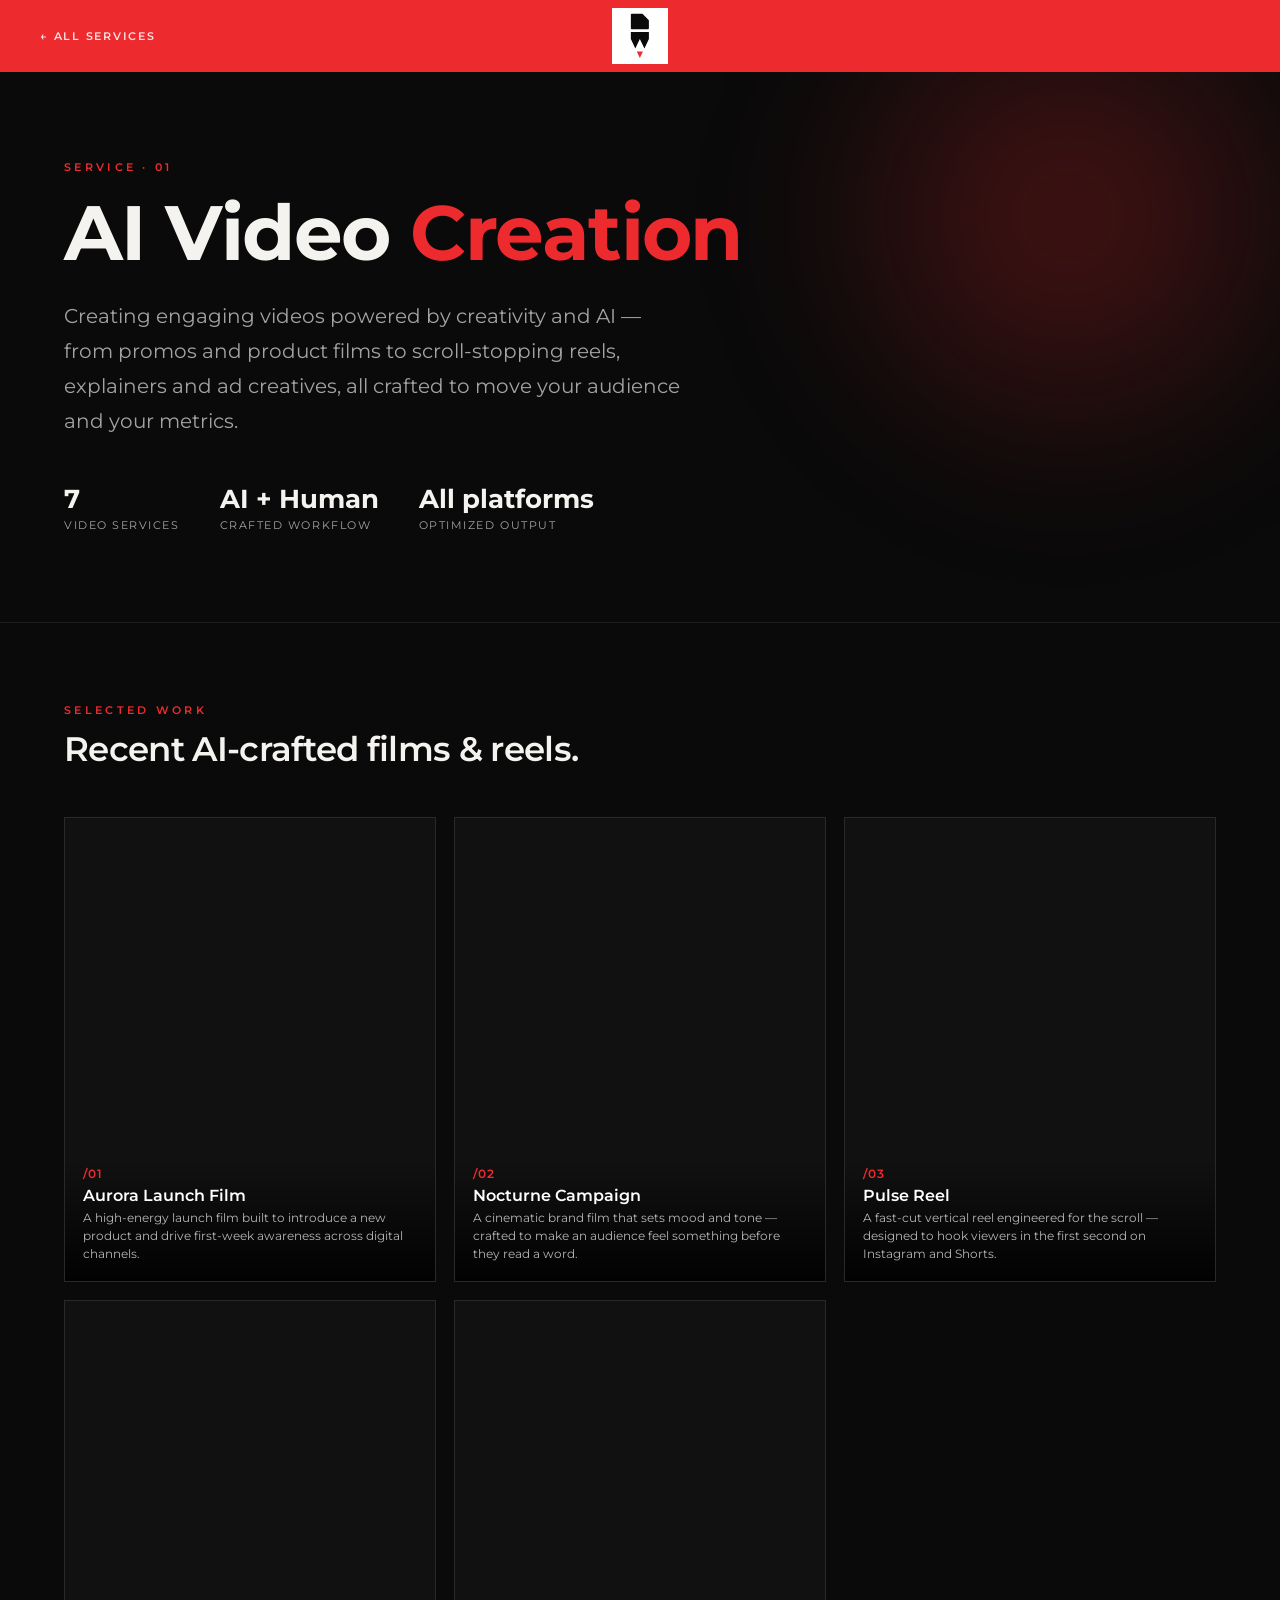
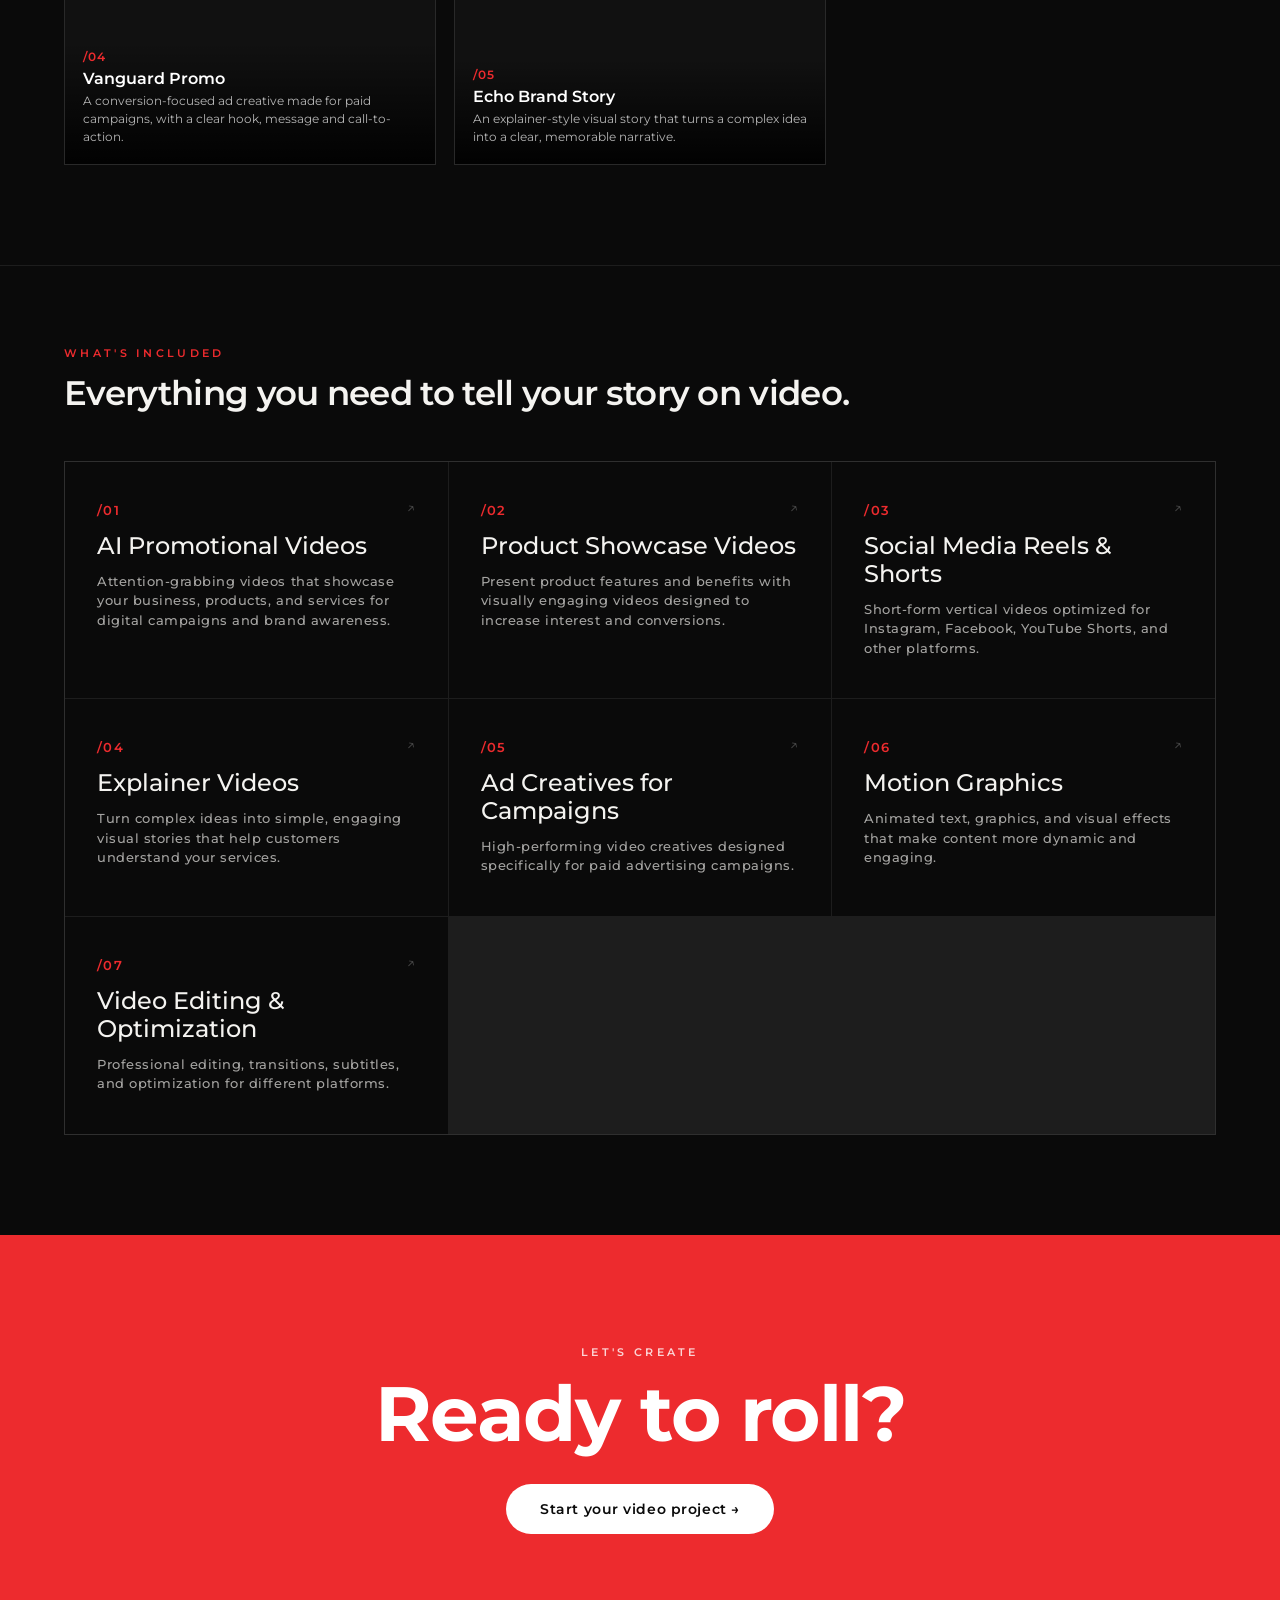
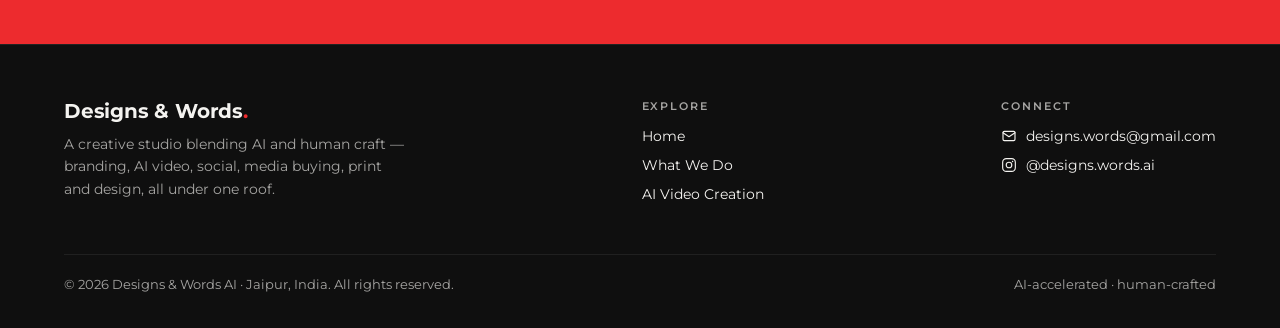
<file: ai-video-creation.html>
<!DOCTYPE html>
<html lang="en">
<head>
<meta charset="UTF-8" />
<meta name="viewport" content="width=device-width,initial-scale=1.0" />
<meta name="theme-color" content="#0A0A0A" />
<meta name="description" content="AI Video Creation by Designs & Words AI — engaging videos powered by creativity and AI. Promos, product showcases, reels, explainers, ad creatives, motion graphics and editing." />
<title>AI Video Creation — Designs &amp; Words AI</title>
<link rel="canonical" href="https://d-w-website-eight.vercel.app/ai-video-creation.html" />
<link rel="icon" type="image/png" href="/favicon.png" />
<link rel="apple-touch-icon" href="/apple-touch-icon.png" />
<meta property="og:type" content="website" />
<meta property="og:site_name" content="Designs & Words AI" />
<meta property="og:title" content="AI Video Creation — Designs & Words AI" />
<meta property="og:description" content="Engaging videos powered by creativity and AI — promos, product showcases, reels, explainers, ad creatives, motion graphics and editing." />
<meta property="og:url" content="https://d-w-website-eight.vercel.app/ai-video-creation.html" />
<meta property="og:image" content="https://d-w-website-eight.vercel.app/og-image.jpg" />
<meta property="og:image:width" content="1200" />
<meta property="og:image:height" content="630" />
<meta name="twitter:card" content="summary_large_image" />
<meta name="twitter:title" content="AI Video Creation — Designs & Words AI" />
<meta name="twitter:description" content="Engaging videos powered by creativity and AI." />
<meta name="twitter:image" content="https://d-w-website-eight.vercel.app/og-image.jpg" />
<link rel="preconnect" href="https://fonts.googleapis.com" />
<link rel="preconnect" href="https://fonts.gstatic.com" crossorigin />
<link href="https://fonts.googleapis.com/css2?family=Montserrat:wght@300;400;500;600;700&display=swap" rel="stylesheet" />
<link rel="stylesheet" href="dw.css" />
<style>
  /* Design tokens + .t-* utilities live in dw.css (single source of truth) */
  :root { color-scheme: dark; }
  * { margin:0; box-sizing:border-box; }
  html { scroll-behavior:smooth; }
  body { font-family:var(--font-body); background:#0A0A0A; color:var(--c-chalk); -webkit-font-smoothing:antialiased; overflow-x:hidden; }
  a { color:inherit; text-decoration:none; }
  .accent { color:var(--c-accent); }
  .wrap { max-width:1280px; margin:0 auto; padding:0 clamp(24px,5vw,64px); }

  /* nav */
  nav { position:fixed; top:0; left:0; right:0; z-index:50; height:72px; display:flex; align-items:center;
    background:rgba(10,10,10,0.7); backdrop-filter:blur(14px); border-bottom:1px solid rgba(255,255,255,0.08); }
  nav .wrap { display:flex; align-items:center; justify-content:space-between; width:100%; }
  nav .logo { display:flex; align-items:center; gap:10px; }
  nav .logo svg { height:30px; width:auto; }
  nav .logo span { font-weight:600; letter-spacing:0.16em; font-size:11px; color:#fff; }
  nav .back { font-size:12px; letter-spacing:0.12em; text-transform:uppercase; color:var(--c-muted); transition:color .3s; }
  nav .back:hover { color:#fff; }

  /* hero */
  .hero { padding:160px 0 90px; position:relative; overflow:hidden; }
  .hero::before { content:""; position:absolute; top:-20%; right:-10%; width:680px; height:680px;
    background:radial-gradient(circle, rgba(237,43,46,0.28), transparent 62%); filter:blur(60px); pointer-events:none; }
  .hero .eyebrow { color:var(--c-accent); }
  .hero h1 { margin:18px 0 26px; }
  .hero p { max-width:620px; color:var(--c-muted); }
  .hero-meta { display:flex; gap:40px; margin-top:44px; flex-wrap:wrap; }
  .hero-meta .num { font-family:var(--font-display); font-weight:700; font-size:1.6rem; }
  .hero-meta .lbl { font-size:11px; letter-spacing:0.14em; text-transform:uppercase; color:var(--c-muted); margin-top:4px; }

  /* services */
  .services { padding:80px 0 100px; border-top:1px solid rgba(255,255,255,0.08); }
  .services .head { margin-bottom:48px; }
  .grid { display:grid; grid-template-columns:repeat(auto-fill, minmax(330px,1fr)); gap:1px; background:rgba(255,255,255,0.08);
    border:1px solid rgba(255,255,255,0.08); }
  .card { background:#0A0A0A; padding:40px 32px; transition:background .4s ease; position:relative; }
  .card:hover { background:#141414; }
  .card .c-num { font-family:var(--font-display); font-weight:600; color:var(--c-accent); font-size:13px; letter-spacing:0.1em; }
  .card h3 { margin:14px 0 12px; }
  .card p { color:var(--c-muted); }
  .card .arrow { position:absolute; top:36px; right:32px; color:#444; transition:color .4s, transform .4s; }
  .card:hover .arrow { color:var(--c-accent); transform:translateX(4px); }

  /* video gallery */
  .reel { padding:80px 0 100px; border-top:1px solid rgba(255,255,255,0.08); }
  .reel .head { margin-bottom:48px; }
  .vid-grid { display:grid; grid-template-columns:repeat(auto-fill, minmax(280px,1fr)); gap:18px; }
  .vid-card { position:relative; overflow:hidden; border:1px solid rgba(255,255,255,0.1);
    background:#111; aspect-ratio:4/5; transition:transform .5s cubic-bezier(.16,1,.3,1), border-color .4s; }
  .vid-card:hover { transform:translateY(-6px); border-color:rgba(237,43,46,0.5); }
  .vid-card video { width:100%; height:100%; object-fit:cover; display:block; }
  .vid-cap { position:absolute; left:0; right:0; bottom:0; padding:18px; pointer-events:none;
    background:linear-gradient(to top, rgba(0,0,0,0.9), rgba(0,0,0,0) 92%); }
  .vid-cap .c-num { color:var(--c-accent); font-family:var(--font-display); font-weight:600; font-size:12px; letter-spacing:0.1em; }
  .vid-cap h3 { color:#fff; font-family:var(--font-display); font-weight:600; font-size:16px; margin:5px 0 4px; }
  .vid-cap p { color:rgba(255,255,255,0.7); font-size:12px; line-height:1.5; }

  /* cta */
  .cta { padding:110px 0; text-align:center; background:var(--c-accent); color:#fff; }
  .cta h2 { color:#fff; }
  .cta a.btn { display:inline-block; margin-top:30px; background:#fff; color:#0A0A0A; padding:16px 34px; border-radius:99px;
    font-weight:600; font-size:14px; letter-spacing:0.04em; transition:transform .3s; }
  .cta a.btn:hover { transform:translateY(-3px); }

  /* footer */
  footer { padding:56px 0; border-top:1px solid rgba(255,255,255,0.08); color:var(--c-muted); font-size:13px; }
  footer .wrap { display:flex; justify-content:space-between; gap:20px; flex-wrap:wrap; align-items:center; }
  footer a:hover { color:#fff; }

  /* reveal */
  .rev { opacity:0; transform:translateY(28px); transition:opacity .9s cubic-bezier(.16,1,.3,1), transform .9s cubic-bezier(.16,1,.3,1); }
  .rev.in { opacity:1; transform:none; }
  @media (prefers-reduced-motion: reduce){ .rev { opacity:1 !important; transform:none !important; } }
</style>
</head>
<body>

<nav class="dw-nav">
  <a class="dw-home" href="index.html">← All services</a>
  <a class="dw-mark" href="index.html" aria-label="Designs & Words — home">
    <span class="dw-box"></span>
    <svg viewBox="345 23 280 650" xmlns="http://www.w3.org/2000/svg" aria-hidden="true">
      <path fill="#0A0A0A" d="M357,49 Q357,35 371,35 L521,35 L612,127 L612,238 Q612,252 598,252 L371,252 Q357,252 357,238 Z"/>
      <path fill="#0A0A0A" d="M357,291 L612,291 L612,390 L549,526 L484,392 L420,526 L357,390 Z"/>
      <path fill="#ED2B2E" d="M441,566 L528,566 L484,660 Z"/>
    </svg>
  </a>
</nav>

<header class="hero">
  <div class="wrap">
    <div class="t-eyebrow eyebrow rev">Service · 01</div>
    <h1 class="t-display rev">AI Video <span class="accent">Creation</span></h1>
    <p class="t-lead rev">Creating engaging videos powered by creativity and AI — from promos and product films to scroll-stopping reels, explainers and ad creatives, all crafted to move your audience and your metrics.</p>
    <div class="hero-meta rev">
      <div><div class="num">7</div><div class="lbl">Video services</div></div>
      <div><div class="num">AI&nbsp;+&nbsp;Human</div><div class="lbl">Crafted workflow</div></div>
      <div><div class="num">All&nbsp;platforms</div><div class="lbl">Optimized output</div></div>
    </div>
  </div>
</header>

<section class="reel">
  <div class="wrap">
    <div class="head rev">
      <div class="t-eyebrow accent">Selected Work</div>
      <h2 class="t-h2" style="margin-top:12px;">Recent AI-crafted films &amp; reels.</h2>
    </div>
    <div class="vid-grid">
      <article class="vid-card rev"><video src="video/v1.mp4" autoplay muted loop playsinline></video><div class="vid-cap"><div class="c-num">/01</div><h3>Aurora Launch Film</h3><p>A high-energy launch film built to introduce a new product and drive first-week awareness across digital channels.</p></div></article>
      <article class="vid-card rev"><video src="video/v2.mp4" autoplay muted loop playsinline></video><div class="vid-cap"><div class="c-num">/02</div><h3>Nocturne Campaign</h3><p>A cinematic brand film that sets mood and tone — crafted to make an audience feel something before they read a word.</p></div></article>
      <article class="vid-card rev"><video src="video/v3.mp4" autoplay muted loop playsinline></video><div class="vid-cap"><div class="c-num">/03</div><h3>Pulse Reel</h3><p>A fast-cut vertical reel engineered for the scroll — designed to hook viewers in the first second on Instagram and Shorts.</p></div></article>
      <article class="vid-card rev"><video src="video/v4.mp4" autoplay muted loop playsinline></video><div class="vid-cap"><div class="c-num">/04</div><h3>Vanguard Promo</h3><p>A conversion-focused ad creative made for paid campaigns, with a clear hook, message and call-to-action.</p></div></article>
      <article class="vid-card rev"><video src="video/v5.mp4" autoplay muted loop playsinline></video><div class="vid-cap"><div class="c-num">/05</div><h3>Echo Brand Story</h3><p>An explainer-style visual story that turns a complex idea into a clear, memorable narrative.</p></div></article>
    </div>
  </div>
</section>

<section class="services">
  <div class="wrap">
    <div class="head rev">
      <div class="t-eyebrow accent">What's included</div>
      <h2 class="t-h2" style="margin-top:12px;">Everything you need to tell your story on video.</h2>
    </div>
    <div class="grid">
      <article class="card rev"><span class="arrow">↗</span><div class="c-num">/01</div><h3 class="t-h3">AI Promotional Videos</h3><p class="t-small">Attention-grabbing videos that showcase your business, products, and services for digital campaigns and brand awareness.</p></article>
      <article class="card rev"><span class="arrow">↗</span><div class="c-num">/02</div><h3 class="t-h3">Product Showcase Videos</h3><p class="t-small">Present product features and benefits with visually engaging videos designed to increase interest and conversions.</p></article>
      <article class="card rev"><span class="arrow">↗</span><div class="c-num">/03</div><h3 class="t-h3">Social Media Reels &amp; Shorts</h3><p class="t-small">Short-form vertical videos optimized for Instagram, Facebook, YouTube Shorts, and other platforms.</p></article>
      <article class="card rev"><span class="arrow">↗</span><div class="c-num">/04</div><h3 class="t-h3">Explainer Videos</h3><p class="t-small">Turn complex ideas into simple, engaging visual stories that help customers understand your services.</p></article>
      <article class="card rev"><span class="arrow">↗</span><div class="c-num">/05</div><h3 class="t-h3">Ad Creatives for Campaigns</h3><p class="t-small">High-performing video creatives designed specifically for paid advertising campaigns.</p></article>
      <article class="card rev"><span class="arrow">↗</span><div class="c-num">/06</div><h3 class="t-h3">Motion Graphics</h3><p class="t-small">Animated text, graphics, and visual effects that make content more dynamic and engaging.</p></article>
      <article class="card rev"><span class="arrow">↗</span><div class="c-num">/07</div><h3 class="t-h3">Video Editing &amp; Optimization</h3><p class="t-small">Professional editing, transitions, subtitles, and optimization for different platforms.</p></article>
    </div>
  </div>
</section>

<section class="cta">
  <div class="wrap rev">
    <div class="t-eyebrow" style="color:rgba(255,255,255,0.8);">Let's create</div>
    <h2 class="t-display" style="margin-top:14px;">Ready to roll?</h2>
    <a class="btn" href="mailto:designs.words@gmail.com">Start your video project →</a>
  </div>
</section>

<footer class="site-footer">
  <div class="foot-inner">
    <div class="foot-brand">
      <span class="foot-logo">Designs &amp; Words<span style="color:var(--c-accent)">.</span></span>
      <p>A creative studio blending AI and human craft — branding, AI video, social, media buying, print and design, all under one roof.</p>
    </div>
    <div class="foot-col">
      <h4>Explore</h4>
      <a href="index.html">Home</a>
      <a href="what-we-do.html">What We Do</a>
      <a href="ai-video-creation.html">AI Video Creation</a>
    </div>
    <div class="foot-col">
      <h4>Connect</h4>
      <a href="mailto:designs.words@gmail.com">
        <svg viewBox="0 0 24 24" fill="none" stroke="currentColor" stroke-width="1.7" stroke-linecap="round" stroke-linejoin="round" aria-hidden="true"><rect x="3" y="5" width="18" height="14" rx="2"/><path d="m3 7 9 6 9-6"/></svg>
        designs.words@gmail.com
      </a>
      <a href="https://www.instagram.com/designs.words.ai/" target="_blank" rel="noopener">
        <svg viewBox="0 0 24 24" fill="none" stroke="currentColor" stroke-width="1.7" stroke-linecap="round" stroke-linejoin="round" aria-hidden="true"><rect x="2.5" y="2.5" width="19" height="19" rx="5.5"/><circle cx="12" cy="12" r="4.2"/><circle cx="17.4" cy="6.6" r="1.1" fill="currentColor" stroke="none"/></svg>
        @designs.words.ai
      </a>
    </div>
  </div>
  <div class="foot-bottom">
    <span>&copy; 2026 Designs &amp; Words AI &middot; Jaipur, India. All rights reserved.</span>
    <span>AI-accelerated &middot; human-crafted</span>
  </div>
</footer>

<script>
  var io = new IntersectionObserver(function (es) {
    es.forEach(function (e) { if (e.isIntersecting) { e.target.classList.add('in'); io.unobserve(e.target); } });
  }, { threshold: 0.14, rootMargin: '0px 0px -8% 0px' });
  document.querySelectorAll('.rev').forEach(function (el) { io.observe(el); });

  // click a video card -> open its details page
  document.querySelectorAll('.vid-card').forEach(function (card, i) {
    card.style.cursor = 'pointer';
    card.addEventListener('click', function () { location.href = 'video-detail.html?v=' + (i + 1); });
  });
</script>
</body>
</html>
</file>
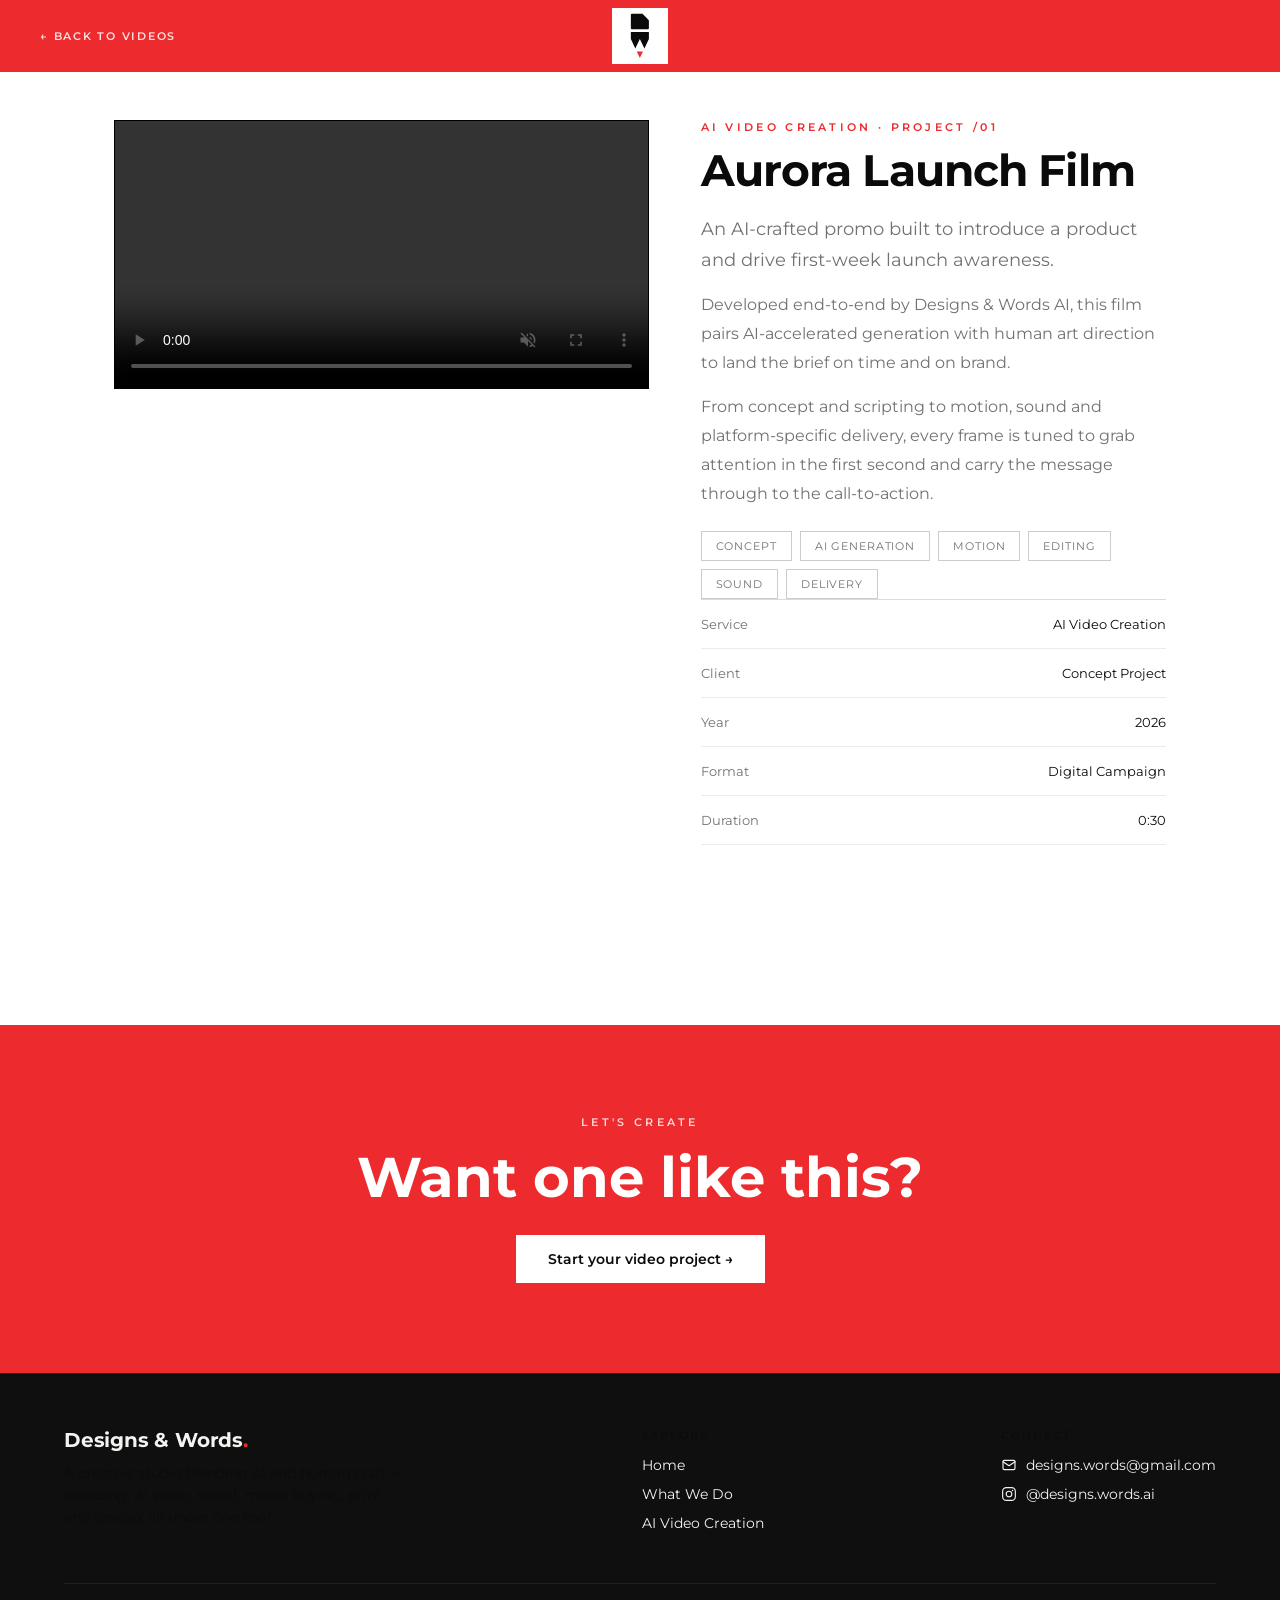
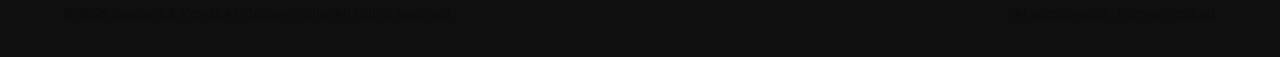
<file: video-detail.html>
<!DOCTYPE html>
<html lang="en">
<head>
<meta charset="UTF-8" />
<meta name="viewport" content="width=device-width,initial-scale=1.0" />
<meta name="theme-color" content="#0A0A0A" />
<meta name="description" content="Project — AI Video Creation by Designs & Words AI. AI-accelerated, human-crafted video work, developed end-to-end and tuned for attention from the first second." />
<title>Project — AI Video Creation · Designs &amp; Words AI</title>
<link rel="canonical" href="https://d-w-website-eight.vercel.app/video-detail.html" />
<link rel="icon" type="image/png" href="/favicon.png" />
<link rel="apple-touch-icon" href="/apple-touch-icon.png" />
<meta property="og:type" content="website" />
<meta property="og:site_name" content="Designs & Words AI" />
<meta property="og:title" content="Project — AI Video Creation · Designs & Words AI" />
<meta property="og:description" content="AI-accelerated, human-crafted video work, developed end-to-end and tuned for attention from the first second." />
<meta property="og:url" content="https://d-w-website-eight.vercel.app/video-detail.html" />
<meta property="og:image" content="https://d-w-website-eight.vercel.app/og-image.jpg" />
<meta property="og:image:width" content="1200" />
<meta property="og:image:height" content="630" />
<meta name="twitter:card" content="summary_large_image" />
<meta name="twitter:title" content="Project — AI Video Creation · Designs & Words AI" />
<meta name="twitter:description" content="AI-accelerated, human-crafted video work." />
<meta name="twitter:image" content="https://d-w-website-eight.vercel.app/og-image.jpg" />
<link rel="preconnect" href="https://fonts.googleapis.com" />
<link rel="preconnect" href="https://fonts.gstatic.com" crossorigin />
<link href="https://fonts.googleapis.com/css2?family=Montserrat:wght@300;400;500;600;700&display=swap" rel="stylesheet" />
<link rel="stylesheet" href="dw.css" />
<style>
  /* Design tokens + .t-* utilities live in dw.css (single source of truth) */
  /* light-themed page: point muted text at the ink (dark-on-light) variant */
  :root { color-scheme: light; --c-muted: var(--c-muted-ink); }
  * { margin:0; box-sizing:border-box; }
  html { scroll-behavior:smooth; }
  body { font-family:var(--font-body); background:#FFFFFF; color:#0A0A0A; -webkit-font-smoothing:antialiased; }
  a { color:inherit; text-decoration:none; }
  .wrap { max-width:1180px; margin:0 auto; padding:0 clamp(24px,5vw,64px); }
  .eyebrow { font-weight:600; font-size:11px; letter-spacing:0.3em; text-transform:uppercase; }
  .accent { color:var(--c-accent); }

  nav { position:fixed; top:0; left:0; right:0; z-index:50; height:72px; display:flex; align-items:center;
    background:rgba(255,255,255,0.8); backdrop-filter:blur(14px); border-bottom:1px solid rgba(0,0,0,0.08); }
  nav .wrap { display:flex; align-items:center; justify-content:space-between; width:100%; }
  nav .logo { display:flex; align-items:center; gap:10px; }
  nav .logo svg { height:30px; width:auto; }
  nav .logo span { font-weight:600; letter-spacing:0.16em; font-size:11px; }
  nav .back { font-size:12px; letter-spacing:0.12em; text-transform:uppercase; color:var(--c-muted); }
  nav .back:hover { color:#000; }

  main { padding:120px 0 90px; }
  .detail { display:grid; grid-template-columns:1.15fr 1fr; gap:clamp(32px,4vw,64px); align-items:start; }
  .detail-video { position:sticky; top:96px; }
  .stage { width:100%; }
  .stage video { display:block; width:100%; height:auto; border:1px solid rgba(0,0,0,0.12); background:#000; }
  .detail-info .eyebrow { color:var(--c-accent); }
  .detail-info h1 { font-weight:700; font-size:clamp(1.8rem,3.4vw,3rem); line-height:1.06; letter-spacing:-0.02em; margin:14px 0 20px; }
  .detail-info .lead { font-size:clamp(1.05rem,1.4vw,1.25rem); line-height:1.7; }
  .detail-info p { color:var(--c-muted); line-height:1.8; margin-top:16px; }
  .meta { border-top:1px solid rgba(0,0,0,0.14); }
  .meta .row { display:flex; justify-content:space-between; gap:16px; padding:16px 0; border-bottom:1px solid rgba(0,0,0,0.08); font-size:13px; }
  .meta .row span:first-child { color:var(--c-muted); }
  .tags { display:flex; flex-wrap:wrap; gap:8px; margin-top:22px; }
  .tag { border:1px solid rgba(0,0,0,0.2); padding:7px 14px; font-size:11px; letter-spacing:0.08em; text-transform:uppercase; color:var(--c-muted); }

  .cta { margin-top:90px; padding:90px 0; text-align:center; background:var(--c-accent); color:#fff; }
  .cta h2 { font-weight:700; font-size:clamp(2rem,5vw,3.5rem); }
  .cta a.btn { display:inline-block; margin-top:24px; background:#fff; color:#0A0A0A; padding:15px 32px; font-weight:600; font-size:14px; }

  footer { padding:48px 0; color:var(--c-muted); font-size:13px; border-top:1px solid rgba(0,0,0,0.08); }
  footer .wrap { display:flex; justify-content:space-between; gap:20px; flex-wrap:wrap; }
  footer a:hover { color:#000; }
  .rev { opacity:0; transform:translateY(30px); filter:blur(6px);
    transition:opacity 1s cubic-bezier(.16,1,.3,1), transform 1s cubic-bezier(.16,1,.3,1), filter 1s ease; }
  .rev.in { opacity:1; transform:none; filter:blur(0); }
  @media (max-width:820px){ .detail { grid-template-columns:1fr; } .detail-video { position:static; } }
  @media (prefers-reduced-motion: reduce){ .rev { opacity:1 !important; transform:none !important; filter:none !important; } }
</style>
</head>
<body>

<nav class="dw-nav">
  <a class="dw-home" href="ai-video-creation.html">← Back to videos</a>
  <a class="dw-mark" href="index.html" aria-label="Designs & Words — home">
    <span class="dw-box"></span>
    <svg viewBox="345 23 280 650" xmlns="http://www.w3.org/2000/svg" aria-hidden="true">
      <path fill="#0A0A0A" d="M357,49 Q357,35 371,35 L521,35 L612,127 L612,238 Q612,252 598,252 L371,252 Q357,252 357,238 Z"/>
      <path fill="#0A0A0A" d="M357,291 L612,291 L612,390 L549,526 L484,392 L420,526 L357,390 Z"/>
      <path fill="#ED2B2E" d="M441,566 L528,566 L484,660 Z"/>
    </svg>
  </a>
</nav>

<main>
  <div class="wrap">
    <div class="detail">
      <div class="detail-video rev">
        <div class="stage">
          <video id="pvideo" src="" autoplay muted loop controls playsinline></video>
        </div>
      </div>
      <div class="detail-info">
        <div class="eyebrow rev" style="transition-delay:.05s">AI Video Creation · <span id="pnum">Project</span></div>
        <h1 id="ptitle" class="rev" style="transition-delay:.13s">Project</h1>
        <p class="lead rev" id="plead" style="transition-delay:.22s"></p>
        <p class="rev" style="transition-delay:.3s">Developed end-to-end by Designs &amp; Words AI, this film pairs AI-accelerated generation with human art direction to land the brief on time and on brand.</p>
        <p class="rev" style="transition-delay:.36s">From concept and scripting to motion, sound and platform-specific delivery, every frame is tuned to grab attention in the first second and carry the message through to the call-to-action.</p>
        <div class="tags rev" style="transition-delay:.42s">
          <span class="tag">Concept</span><span class="tag">AI Generation</span><span class="tag">Motion</span>
          <span class="tag">Editing</span><span class="tag">Sound</span><span class="tag">Delivery</span>
        </div>
        <div class="meta rev" style="transition-delay:.5s">
          <div class="row"><span>Service</span><span>AI Video Creation</span></div>
          <div class="row"><span>Client</span><span>Concept Project</span></div>
          <div class="row"><span>Year</span><span>2026</span></div>
          <div class="row"><span>Format</span><span id="pformat">Social / Web</span></div>
          <div class="row"><span>Duration</span><span>0:30</span></div>
        </div>
      </div>
    </div>
  </div>
</main>

<section class="cta">
  <div class="wrap">
    <div class="eyebrow" style="color:rgba(255,255,255,0.8);">Let's create</div>
    <h2 style="margin-top:14px;">Want one like this?</h2>
    <a class="btn" href="mailto:designs.words@gmail.com">Start your video project →</a>
  </div>
</section>

<footer class="site-footer">
  <div class="foot-inner">
    <div class="foot-brand">
      <span class="foot-logo">Designs &amp; Words<span style="color:var(--c-accent)">.</span></span>
      <p>A creative studio blending AI and human craft — branding, AI video, social, media buying, print and design, all under one roof.</p>
    </div>
    <div class="foot-col">
      <h4>Explore</h4>
      <a href="index.html">Home</a>
      <a href="what-we-do.html">What We Do</a>
      <a href="ai-video-creation.html">AI Video Creation</a>
    </div>
    <div class="foot-col">
      <h4>Connect</h4>
      <a href="mailto:designs.words@gmail.com">
        <svg viewBox="0 0 24 24" fill="none" stroke="currentColor" stroke-width="1.7" stroke-linecap="round" stroke-linejoin="round" aria-hidden="true"><rect x="3" y="5" width="18" height="14" rx="2"/><path d="m3 7 9 6 9-6"/></svg>
        designs.words@gmail.com
      </a>
      <a href="https://www.instagram.com/designs.words.ai/" target="_blank" rel="noopener">
        <svg viewBox="0 0 24 24" fill="none" stroke="currentColor" stroke-width="1.7" stroke-linecap="round" stroke-linejoin="round" aria-hidden="true"><rect x="2.5" y="2.5" width="19" height="19" rx="5.5"/><circle cx="12" cy="12" r="4.2"/><circle cx="17.4" cy="6.6" r="1.1" fill="currentColor" stroke="none"/></svg>
        @designs.words.ai
      </a>
    </div>
  </div>
  <div class="foot-bottom">
    <span>&copy; 2026 Designs &amp; Words AI &middot; Jaipur, India. All rights reserved.</span>
    <span>AI-accelerated &middot; human-crafted</span>
  </div>
</footer>

<script>
  var DATA = {
    '1': { title:'Aurora Launch Film', num:'Project /01', lead:'An AI-crafted promo built to introduce a product and drive first-week launch awareness.', format:'Digital Campaign' },
    '2': { title:'Nocturne Campaign',  num:'Project /02', lead:'A cinematic brand film that leads with mood, tone and atmosphere.', format:'Brand Film' },
    '3': { title:'Pulse Reel',         num:'Project /03', lead:'A fast-cut vertical reel engineered for the scroll on Instagram and Shorts.', format:'Reel / Shorts' },
    '4': { title:'Vanguard Promo',     num:'Project /04', lead:'A conversion-focused ad creative made for paid campaigns.', format:'Ad Creative' },
    '5': { title:'Echo Brand Story',   num:'Project /05', lead:'An explainer-style visual story that makes a complex idea clear and memorable.', format:'Explainer' }
  };
  var v = (new URLSearchParams(location.search).get('v')) || '1';
  var d = DATA[v] || DATA['1'];
  document.getElementById('pvideo').src = 'video/v' + v + '.mp4';
  document.getElementById('ptitle').textContent = d.title;
  document.getElementById('pnum').textContent = d.num;
  document.getElementById('plead').textContent = d.lead;
  document.getElementById('pformat').textContent = d.format;
  document.title = d.title + ' — AI Video Creation · Designs & Words AI';

  // text reveal animation
  var io = new IntersectionObserver(function (es) {
    es.forEach(function (e) { if (e.isIntersecting) { e.target.classList.add('in'); io.unobserve(e.target); } });
  }, { threshold: 0.1 });
  document.querySelectorAll('.rev').forEach(function (el) { io.observe(el); });
</script>
</body>
</html>
</file>
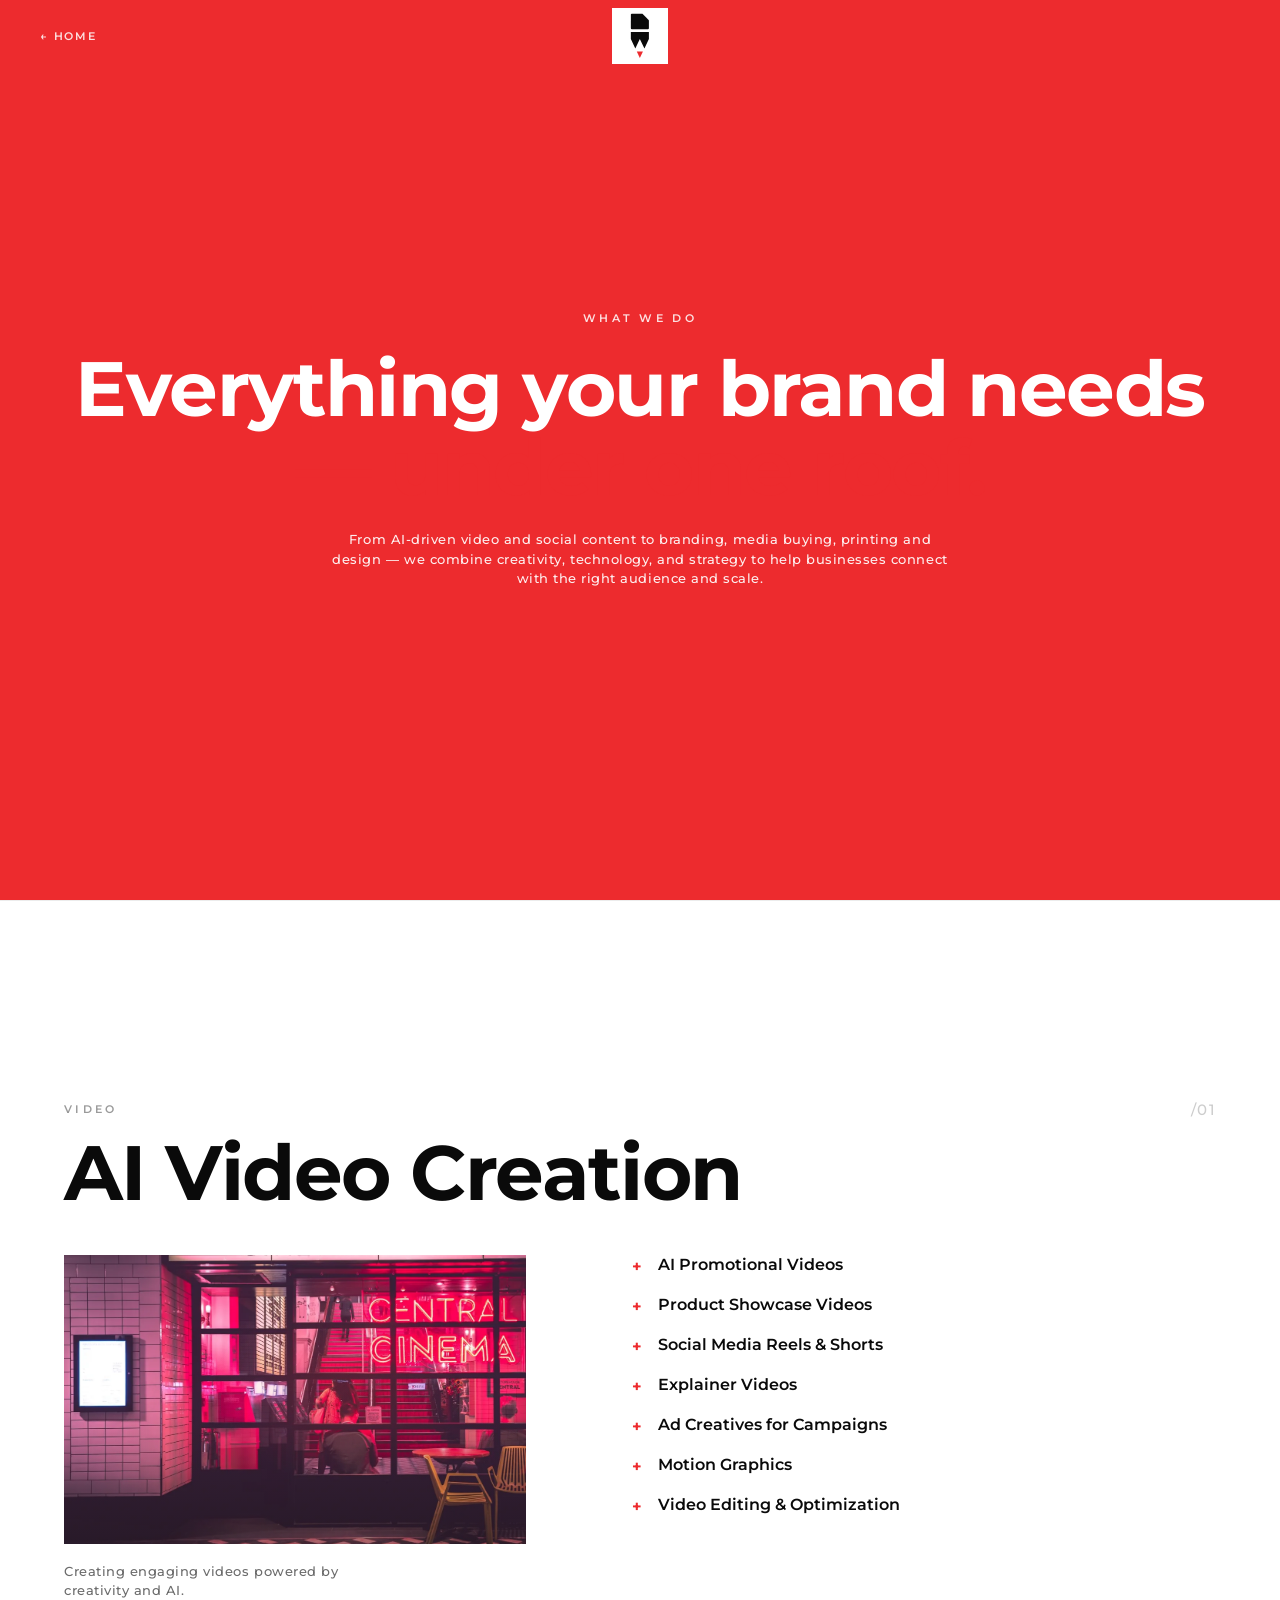
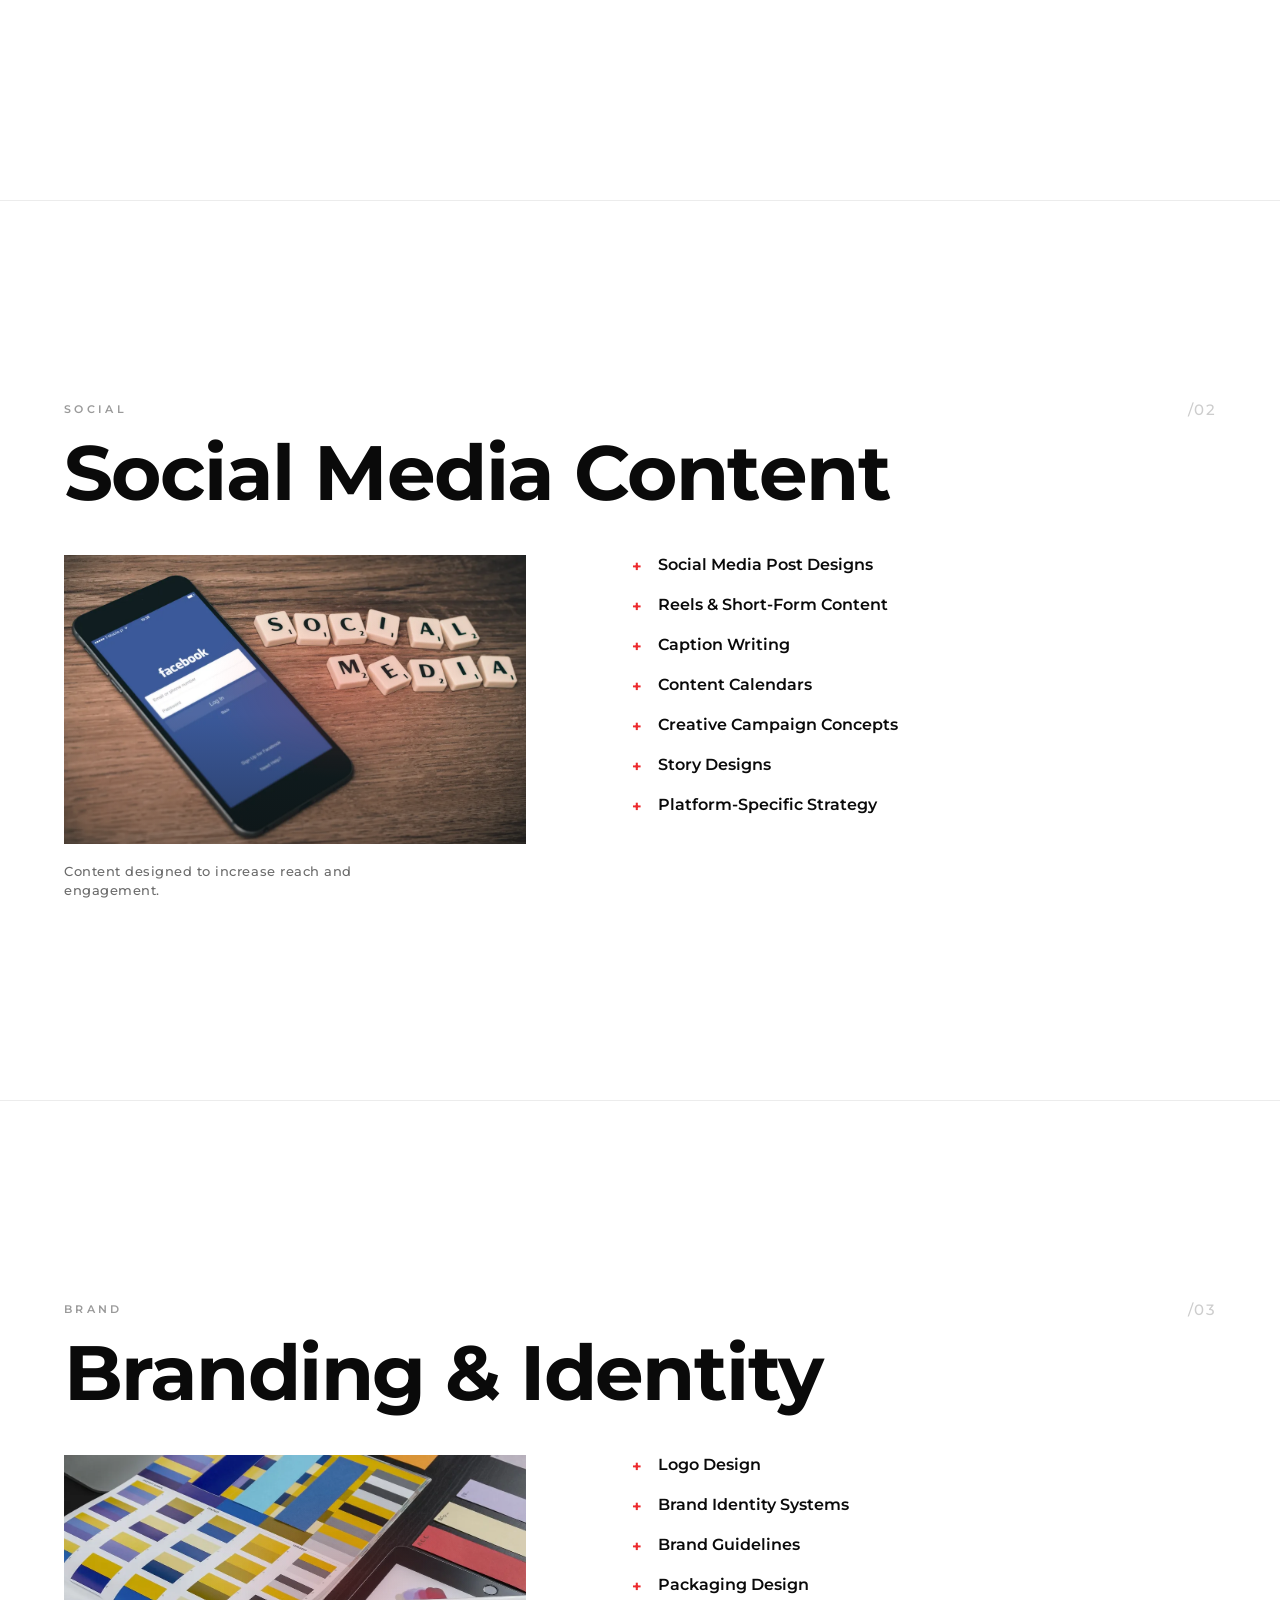
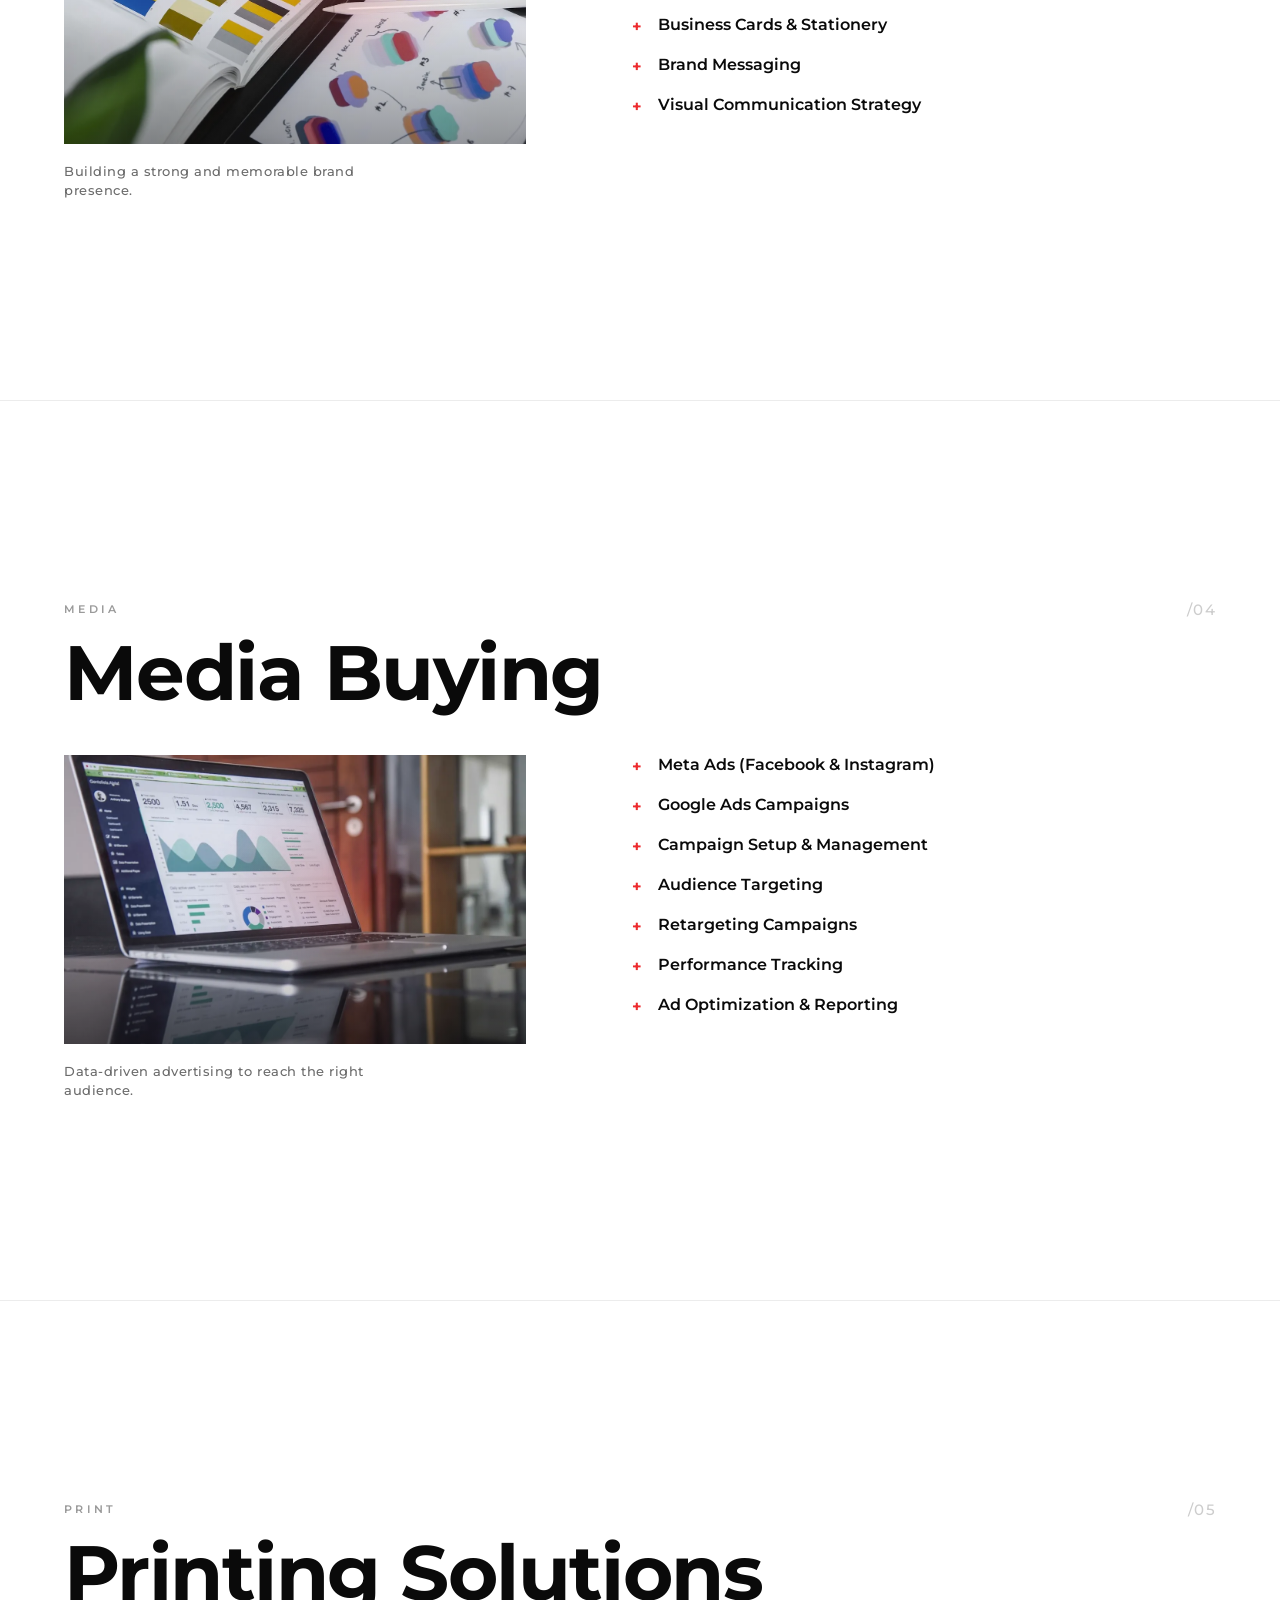
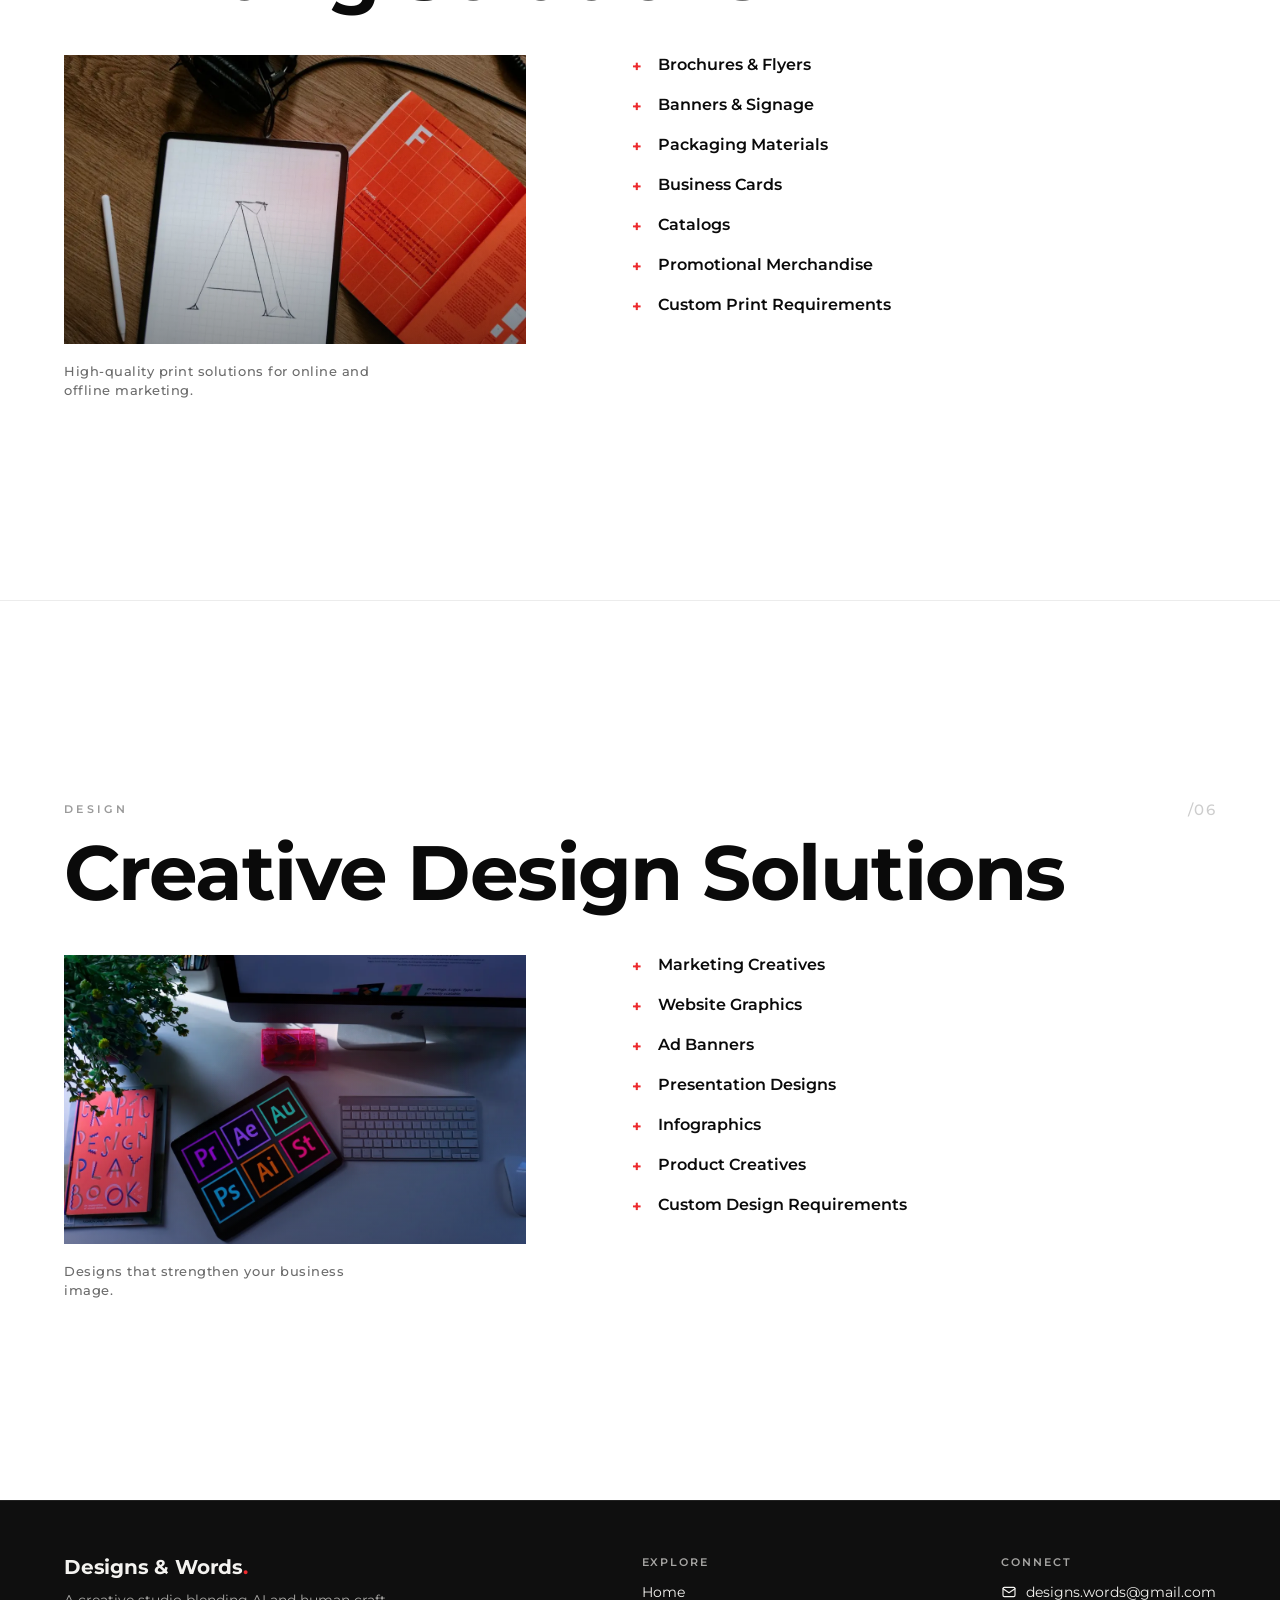
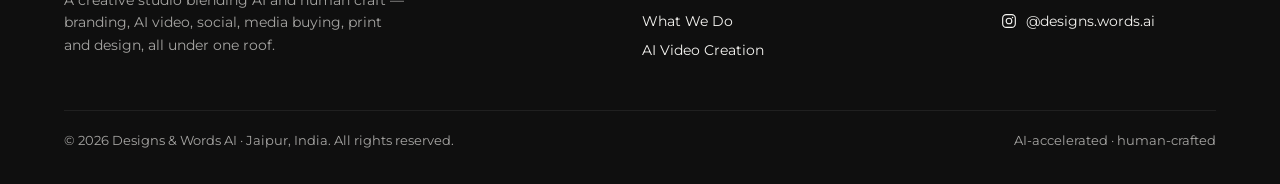
<file: what-we-do.html>
<!DOCTYPE html>
<html lang="en">
<head>
<meta charset="UTF-8" />
<meta name="viewport" content="width=device-width,initial-scale=1.0" />
<meta name="theme-color" content="#ED2B2E" />
<meta name="description" content="What We Do — Designs & Words AI. Branding, AI video, social, media buying, print and creative design — everything under one roof." />
<title>What We Do — Designs &amp; Words AI</title>
<link rel="canonical" href="https://d-w-website-eight.vercel.app/what-we-do.html" />
<link rel="icon" type="image/png" href="/favicon.png" />
<link rel="apple-touch-icon" href="/apple-touch-icon.png" />
<meta property="og:type" content="website" />
<meta property="og:site_name" content="Designs & Words AI" />
<meta property="og:title" content="What We Do — Designs & Words AI" />
<meta property="og:description" content="Branding, AI video, social, media buying, print and creative design — everything under one roof." />
<meta property="og:url" content="https://d-w-website-eight.vercel.app/what-we-do.html" />
<meta property="og:image" content="https://d-w-website-eight.vercel.app/og-image.jpg" />
<meta property="og:image:width" content="1200" />
<meta property="og:image:height" content="630" />
<meta name="twitter:card" content="summary_large_image" />
<meta name="twitter:title" content="What We Do — Designs & Words AI" />
<meta name="twitter:description" content="Everything your brand needs — under one roof." />
<meta name="twitter:image" content="https://d-w-website-eight.vercel.app/og-image.jpg" />
<link rel="preconnect" href="https://fonts.googleapis.com" />
<link rel="preconnect" href="https://fonts.gstatic.com" crossorigin />
<link href="https://fonts.googleapis.com/css2?family=Montserrat:wght@300;400;500;600;700&display=swap" rel="stylesheet" />
<link rel="stylesheet" href="dw.css" />
<style>
  /* Design tokens + .t-* utilities live in dw.css (single source of truth) */
  :root { color-scheme: light; }
  * { margin:0; box-sizing:border-box; }
  html { scroll-behavior:smooth; scroll-snap-type:y proximity; }
  body { font-family:var(--font-body); color:var(--c-ink); background:#FFFFFF; -webkit-font-smoothing:antialiased; }

  /* red "What We Do" intro */
  .whatwedo { background:var(--c-accent); color:#fff; min-height:100vh; padding:100px 28px; gap:22px;
    scroll-snap-align:start;
    display:flex; flex-direction:column; align-items:center; justify-content:center; text-align:center; }
  .whatwedo .t-eyebrow { color:rgba(255,255,255,0.85); }
  .whatwedo h2 { color:#fff; }
  .whatwedo p { color:rgba(255,255,255,0.92); max-width:620px; }

  /* image-1 editorial service layout (sticky-stacked) */
  .svc { position:sticky; top:0; min-height:100vh; background:#fff; border-top:1px solid #ececec;
    scroll-snap-align:start;
    display:flex; flex-direction:column; justify-content:center;
    padding:clamp(40px,6vh,80px) clamp(24px,5vw,80px); }
  .svc > * { width:100%; max-width:1280px; margin-left:auto; margin-right:auto; }
  .svc-head { display:flex; justify-content:space-between; align-items:center; }
  .svc-eyebrow { color:#9a9a9a; }
  .svc-num { color:#cdcdcd; font-family:var(--font-display); font-weight:500; font-size:15px; letter-spacing:0.1em; }
  .svc-title { margin:14px 0 42px; }
  .svc-body { display:grid; grid-template-columns:0.85fr 1.15fr; gap:clamp(28px,5vw,64px); align-items:start; }
  .svc-img { width:100%; aspect-ratio:16/10; position:relative; overflow:hidden;
    background:radial-gradient(120% 120% at 30% 20%, #3a3a3a, #111 70%); }
  .svc-img img { position:absolute; inset:0; width:100%; height:100%; object-fit:cover; display:block;
    transition:transform .9s cubic-bezier(.16,1,.3,1); }
  .svc:hover .svc-img img { transform:scale(1.045); }
  .svc-img::after { content:""; position:absolute; inset:0; pointer-events:none;
    background:radial-gradient(closest-side at 60% 45%, rgba(237,43,46,0.18), transparent 72%),
               linear-gradient(180deg, transparent 55%, rgba(10,10,10,0.35)); }
  .svc-desc { color:#6b6b6b; max-width:34ch; margin-top:18px; }
  .svc-list { list-style:none; display:flex; flex-direction:column; gap:16px; }
  .svc-list li { display:flex; gap:14px; cursor:pointer; align-items:flex-start; }
  .svc-plus { color:var(--c-accent); font-weight:700; line-height:1.5; width:14px; flex:none; text-align:center; transition:transform .3s ease; }
  .svc-list li.open .svc-plus { transform:rotate(45deg); }
  .svc-item { display:block; font-weight:600; color:#0A0A0A; }
  .svc-item-desc { display:block; color:#7a7a7a; font-size:13px; line-height:1.55; max-width:52ch;
    max-height:0; opacity:0; overflow:hidden; margin-top:0;
    transition:max-height .45s cubic-bezier(.16,1,.3,1), opacity .35s ease, margin-top .35s ease; }
  .svc-list li.open .svc-item-desc { max-height:220px; opacity:1; margin-top:4px; }

  /* text reveal on the section's children */
  .svc-head, .svc-title, .svc-left, .svc-list li {
    opacity:0; transform:translateY(30px); filter:blur(6px);
    transition:opacity .9s cubic-bezier(.16,1,.3,1), transform .9s cubic-bezier(.16,1,.3,1), filter .9s ease; }
  .svc.in .svc-head, .svc.in .svc-title, .svc.in .svc-left, .svc.in .svc-list li {
    opacity:1; transform:none; filter:blur(0); }
  .svc.in .svc-head  { transition-delay:.04s }
  .svc.in .svc-title { transition-delay:.12s }
  .svc.in .svc-left  { transition-delay:.20s }
  .svc.in .svc-list li:nth-child(1){ transition-delay:.26s } .svc.in .svc-list li:nth-child(2){ transition-delay:.32s }
  .svc.in .svc-list li:nth-child(3){ transition-delay:.38s } .svc.in .svc-list li:nth-child(4){ transition-delay:.44s }
  .svc.in .svc-list li:nth-child(5){ transition-delay:.50s } .svc.in .svc-list li:nth-child(6){ transition-delay:.56s }
  .svc.in .svc-list li:nth-child(7){ transition-delay:.62s }

  .rev { opacity:0; transform:translateY(28px); filter:blur(6px);
    transition:opacity 1s cubic-bezier(.16,1,.3,1), transform 1s cubic-bezier(.16,1,.3,1), filter 1s ease; }
  .rev.in { opacity:1; transform:none; filter:blur(0); }

  @media (max-width:900px){ .svc-body { grid-template-columns:1fr; } }
  @media (prefers-reduced-motion: reduce){
    .svc-head, .svc-title, .svc-left, .svc-list li, .rev { opacity:1 !important; transform:none !important; filter:none !important; } }

</style>
</head>
<body>

<nav class="dw-nav">
  <a class="dw-home" href="index.html">← Home</a>
  <a class="dw-mark" href="index.html" aria-label="Designs & Words — home">
    <span class="dw-box"></span>
    <svg viewBox="345 23 280 650" xmlns="http://www.w3.org/2000/svg" aria-hidden="true">
      <path fill="#0A0A0A" d="M357,49 Q357,35 371,35 L521,35 L612,127 L612,238 Q612,252 598,252 L371,252 Q357,252 357,238 Z"/>
      <path fill="#0A0A0A" d="M357,291 L612,291 L612,390 L549,526 L484,392 L420,526 L357,390 Z"/>
      <path fill="#ED2B2E" d="M441,566 L528,566 L484,660 Z"/>
    </svg>
  </a>
</nav>

<section class="whatwedo">
  <div class="t-eyebrow rev">What We Do</div>
  <h2 class="t-display rev">Everything your brand needs <span class="t-accent">— under one roof.</span></h2>
  <p class="t-small rev">From AI-driven video and social content to branding, media buying, printing and design — we combine creativity, technology, and strategy to help businesses connect with the right audience and scale.</p>
</section>

<section class="svc">
  <div class="svc-head"><span class="t-eyebrow svc-eyebrow">Video</span><span class="svc-num">/01</span></div>
  <h2 class="t-display svc-title">AI Video Creation</h2>
  <div class="svc-body">
    <div class="svc-left"><div class="svc-img"><img src="images/svc-video.webp" alt="AI video creation — film production setup" loading="lazy" decoding="async" /></div><p class="t-small svc-desc">Creating engaging videos powered by creativity and AI.</p></div>
    <ul class="svc-list">
      <li><span class="svc-plus">+</span><div><span class="svc-item">AI Promotional Videos</span><span class="svc-item-desc">Attention-grabbing videos that showcase your business, products, and services for digital campaigns and brand awareness.</span></div></li>
      <li><span class="svc-plus">+</span><div><span class="svc-item">Product Showcase Videos</span><span class="svc-item-desc">Present product features and benefits with visually engaging videos designed to increase interest and conversions.</span></div></li>
      <li><span class="svc-plus">+</span><div><span class="svc-item">Social Media Reels &amp; Shorts</span><span class="svc-item-desc">Short-form vertical videos optimized for Instagram, Facebook, YouTube Shorts, and other platforms.</span></div></li>
      <li><span class="svc-plus">+</span><div><span class="svc-item">Explainer Videos</span><span class="svc-item-desc">Turn complex ideas into simple, engaging visual stories that help customers understand your services.</span></div></li>
      <li><span class="svc-plus">+</span><div><span class="svc-item">Ad Creatives for Campaigns</span><span class="svc-item-desc">High-performing video creatives designed specifically for paid advertising campaigns.</span></div></li>
      <li><span class="svc-plus">+</span><div><span class="svc-item">Motion Graphics</span><span class="svc-item-desc">Animated text, graphics, and visual effects that make content more dynamic and engaging.</span></div></li>
      <li><span class="svc-plus">+</span><div><span class="svc-item">Video Editing &amp; Optimization</span><span class="svc-item-desc">Professional editing, transitions, subtitles, and optimization for different platforms.</span></div></li>
    </ul>
  </div>
</section>

<section class="svc">
  <div class="svc-head"><span class="t-eyebrow svc-eyebrow">Social</span><span class="svc-num">/02</span></div>
  <h2 class="t-display svc-title">Social Media Content</h2>
  <div class="svc-body">
    <div class="svc-left"><div class="svc-img"><img src="images/svc-social.webp" alt="Social media content on a smartphone" loading="lazy" decoding="async" /></div><p class="t-small svc-desc">Content designed to increase reach and engagement.</p></div>
    <ul class="svc-list">
      <li><span class="svc-plus">+</span><div><span class="svc-item">Social Media Post Designs</span><span class="svc-item-desc">Creative visuals designed to reflect your brand identity and attract audience attention.</span></div></li>
      <li><span class="svc-plus">+</span><div><span class="svc-item">Reels &amp; Short-Form Content</span><span class="svc-item-desc">High-engagement content tailored for fast-moving social media platforms.</span></div></li>
      <li><span class="svc-plus">+</span><div><span class="svc-item">Caption Writing</span><span class="svc-item-desc">Compelling captions that improve communication and encourage audience interaction.</span></div></li>
      <li><span class="svc-plus">+</span><div><span class="svc-item">Content Calendars</span><span class="svc-item-desc">Monthly content planning to maintain consistency and organized posting.</span></div></li>
      <li><span class="svc-plus">+</span><div><span class="svc-item">Creative Campaign Concepts</span><span class="svc-item-desc">Unique campaign ideas aligned with your business goals.</span></div></li>
      <li><span class="svc-plus">+</span><div><span class="svc-item">Story Designs</span><span class="svc-item-desc">Visually engaging story content for announcements, promotions, and engagement.</span></div></li>
      <li><span class="svc-plus">+</span><div><span class="svc-item">Platform-Specific Strategy</span><span class="svc-item-desc">Customized content approaches for Instagram, Facebook, LinkedIn, YouTube, and more.</span></div></li>
    </ul>
  </div>
</section>

<section class="svc">
  <div class="svc-head"><span class="t-eyebrow svc-eyebrow">Brand</span><span class="svc-num">/03</span></div>
  <h2 class="t-display svc-title">Branding &amp; Identity</h2>
  <div class="svc-body">
    <div class="svc-left"><div class="svc-img"><img src="images/svc-branding.webp" alt="Branding and identity design samples" loading="lazy" decoding="async" /></div><p class="t-small svc-desc">Building a strong and memorable brand presence.</p></div>
    <ul class="svc-list">
      <li><span class="svc-plus">+</span><div><span class="svc-item">Logo Design</span><span class="svc-item-desc">Unique logo concepts that reflect your business values and identity.</span></div></li>
      <li><span class="svc-plus">+</span><div><span class="svc-item">Brand Identity Systems</span><span class="svc-item-desc">Developing colors, typography, visual styles, and brand elements.</span></div></li>
      <li><span class="svc-plus">+</span><div><span class="svc-item">Brand Guidelines</span><span class="svc-item-desc">Creating a structured guide to maintain consistent branding.</span></div></li>
      <li><span class="svc-plus">+</span><div><span class="svc-item">Packaging Design</span><span class="svc-item-desc">Creative packaging solutions that enhance product presentation.</span></div></li>
      <li><span class="svc-plus">+</span><div><span class="svc-item">Business Cards &amp; Stationery</span><span class="svc-item-desc">Professional business materials that strengthen brand identity.</span></div></li>
      <li><span class="svc-plus">+</span><div><span class="svc-item">Brand Messaging</span><span class="svc-item-desc">Defining how your brand communicates with customers.</span></div></li>
      <li><span class="svc-plus">+</span><div><span class="svc-item">Visual Communication Strategy</span><span class="svc-item-desc">Creating a consistent visual language across all platforms.</span></div></li>
    </ul>
  </div>
</section>

<section class="svc">
  <div class="svc-head"><span class="t-eyebrow svc-eyebrow">Media</span><span class="svc-num">/04</span></div>
  <h2 class="t-display svc-title">Media Buying</h2>
  <div class="svc-body">
    <div class="svc-left"><div class="svc-img"><img src="images/svc-media.webp" alt="Media buying analytics dashboard" loading="lazy" decoding="async" /></div><p class="t-small svc-desc">Data-driven advertising to reach the right audience.</p></div>
    <ul class="svc-list">
      <li><span class="svc-plus">+</span><div><span class="svc-item">Meta Ads (Facebook &amp; Instagram)</span><span class="svc-item-desc">Targeted campaigns designed to generate leads and increase visibility.</span></div></li>
      <li><span class="svc-plus">+</span><div><span class="svc-item">Google Ads Campaigns</span><span class="svc-item-desc">Search, display, and video advertising to reach potential customers.</span></div></li>
      <li><span class="svc-plus">+</span><div><span class="svc-item">Campaign Setup &amp; Management</span><span class="svc-item-desc">Complete campaign planning and execution.</span></div></li>
      <li><span class="svc-plus">+</span><div><span class="svc-item">Audience Targeting</span><span class="svc-item-desc">Identifying and targeting the right audience segments.</span></div></li>
      <li><span class="svc-plus">+</span><div><span class="svc-item">Retargeting Campaigns</span><span class="svc-item-desc">Reconnect with potential customers who have already interacted with your business.</span></div></li>
      <li><span class="svc-plus">+</span><div><span class="svc-item">Performance Tracking</span><span class="svc-item-desc">Monitor campaign performance using real-time data.</span></div></li>
      <li><span class="svc-plus">+</span><div><span class="svc-item">Ad Optimization &amp; Reporting</span><span class="svc-item-desc">Improve campaign efficiency with continuous adjustments and insights.</span></div></li>
    </ul>
  </div>
</section>

<section class="svc">
  <div class="svc-head"><span class="t-eyebrow svc-eyebrow">Print</span><span class="svc-num">/05</span></div>
  <h2 class="t-display svc-title">Printing Solutions</h2>
  <div class="svc-body">
    <div class="svc-left"><div class="svc-img"><img src="images/svc-printing.webp" alt="High-quality printing and printed stationery" loading="lazy" decoding="async" /></div><p class="t-small svc-desc">High-quality print solutions for online and offline marketing.</p></div>
    <ul class="svc-list">
      <li><span class="svc-plus">+</span><div><span class="svc-item">Brochures &amp; Flyers</span><span class="svc-item-desc">Marketing materials designed for promotion and information sharing.</span></div></li>
      <li><span class="svc-plus">+</span><div><span class="svc-item">Banners &amp; Signage</span><span class="svc-item-desc">Large-format printing solutions for events and business promotion.</span></div></li>
      <li><span class="svc-plus">+</span><div><span class="svc-item">Packaging Materials</span><span class="svc-item-desc">Custom printed packaging that strengthens brand presentation.</span></div></li>
      <li><span class="svc-plus">+</span><div><span class="svc-item">Business Cards</span><span class="svc-item-desc">Professional cards designed for networking and business communication.</span></div></li>
      <li><span class="svc-plus">+</span><div><span class="svc-item">Catalogs</span><span class="svc-item-desc">Organized product and service presentation materials.</span></div></li>
      <li><span class="svc-plus">+</span><div><span class="svc-item">Promotional Merchandise</span><span class="svc-item-desc">Customized branded items for marketing activities.</span></div></li>
      <li><span class="svc-plus">+</span><div><span class="svc-item">Custom Print Requirements</span><span class="svc-item-desc">Printing solutions tailored to specific business needs.</span></div></li>
    </ul>
  </div>
</section>

<section class="svc">
  <div class="svc-head"><span class="t-eyebrow svc-eyebrow">Design</span><span class="svc-num">/06</span></div>
  <h2 class="t-display svc-title">Creative Design Solutions</h2>
  <div class="svc-body">
    <div class="svc-left"><div class="svc-img"><img src="images/svc-design.webp" alt="Creative design workspace and tools" loading="lazy" decoding="async" /></div><p class="t-small svc-desc">Designs that strengthen your business image.</p></div>
    <ul class="svc-list">
      <li><span class="svc-plus">+</span><div><span class="svc-item">Marketing Creatives</span><span class="svc-item-desc">Designs for promotional campaigns and advertisements.</span></div></li>
      <li><span class="svc-plus">+</span><div><span class="svc-item">Website Graphics</span><span class="svc-item-desc">Creative visuals for websites and digital platforms.</span></div></li>
      <li><span class="svc-plus">+</span><div><span class="svc-item">Ad Banners</span><span class="svc-item-desc">High-quality banner designs optimized for campaigns.</span></div></li>
      <li><span class="svc-plus">+</span><div><span class="svc-item">Presentation Designs</span><span class="svc-item-desc">Professional presentations that communicate ideas effectively.</span></div></li>
      <li><span class="svc-plus">+</span><div><span class="svc-item">Infographics</span><span class="svc-item-desc">Visually structured content for easier information delivery.</span></div></li>
      <li><span class="svc-plus">+</span><div><span class="svc-item">Product Creatives</span><span class="svc-item-desc">Creative visuals that enhance product appeal.</span></div></li>
      <li><span class="svc-plus">+</span><div><span class="svc-item">Custom Design Requirements</span><span class="svc-item-desc">Personalized design solutions for unique business needs.</span></div></li>
    </ul>
  </div>
</section>

<footer class="site-footer">
  <div class="foot-inner">
    <div class="foot-brand">
      <span class="foot-logo">Designs &amp; Words<span style="color:var(--c-accent)">.</span></span>
      <p>A creative studio blending AI and human craft — branding, AI video, social, media buying, print and design, all under one roof.</p>
    </div>
    <div class="foot-col">
      <h4>Explore</h4>
      <a href="index.html">Home</a>
      <a href="what-we-do.html">What We Do</a>
      <a href="ai-video-creation.html">AI Video Creation</a>
    </div>
    <div class="foot-col">
      <h4>Connect</h4>
      <a href="mailto:designs.words@gmail.com">
        <svg viewBox="0 0 24 24" fill="none" stroke="currentColor" stroke-width="1.7" stroke-linecap="round" stroke-linejoin="round" aria-hidden="true"><rect x="3" y="5" width="18" height="14" rx="2"/><path d="m3 7 9 6 9-6"/></svg>
        designs.words@gmail.com
      </a>
      <a href="https://www.instagram.com/designs.words.ai/" target="_blank" rel="noopener">
        <svg viewBox="0 0 24 24" fill="none" stroke="currentColor" stroke-width="1.7" stroke-linecap="round" stroke-linejoin="round" aria-hidden="true"><rect x="2.5" y="2.5" width="19" height="19" rx="5.5"/><circle cx="12" cy="12" r="4.2"/><circle cx="17.4" cy="6.6" r="1.1" fill="currentColor" stroke="none"/></svg>
        @designs.words.ai
      </a>
    </div>
  </div>
  <div class="foot-bottom">
    <span>&copy; 2026 Designs &amp; Words AI &middot; Jaipur, India. All rights reserved.</span>
    <span>AI-accelerated &middot; human-crafted</span>
  </div>
</footer>

<script>
  // reveal sections on scroll
  var rio = new IntersectionObserver(function (es) {
    es.forEach(function (e) { if (e.isIntersecting) { e.target.classList.add('in'); rio.unobserve(e.target); } });
  }, { threshold: 0.16, rootMargin: '0px 0px -10% 0px' });
  document.querySelectorAll('.rev, .svc').forEach(function (el) { rio.observe(el); });

  // expandable service items
  document.addEventListener('click', function (e) {
    var li = e.target.closest('.svc-list li');
    if (li) li.classList.toggle('open');
  });
</script>
</body>
</html>
</file>
<file: dw.css>
/* ============================================================
   DESIGNS & WORDS — DESIGN SYSTEM
   Single source of truth for COLOR + TYPOGRAPHY.
   Linked on every page; use the tokens and .t-* utilities site-wide.
   ============================================================ */
:root {
  /* ---------- BRAND COLOR ---------- */
  --c-ink:#0A0A0A;          /* near-black — primary dark surface / ink on light */
  --c-paper:#FFFFFF;        /* white — light surface */
  --c-chalk:#F4F3F0;        /* warm off-white — text on dark */
  --c-accent:#ED2B2E;       /* brand red */
  --c-accent-dark:#D52528;  /* pressed / shadow */
  --c-accent-light:#FF5658; /* highlight */

  /* ---------- NEUTRAL RAMP ---------- */
  --c-gray-900:#141414;
  --c-gray-800:#1E1E1E;
  --c-gray-700:#2A2A2A;
  --c-gray-600:#3A3A3A;
  --c-gray-500:#5A5A5A;
  --c-gray-400:#6B6B6B;
  --c-gray-300:#7A7A7A;
  --c-gray-200:#9A9A9A;
  --c-gray-150:#CDCDCD;
  --c-gray-100:#ECECEC;

  /* ---------- TEXT / LINES (context-aware) ---------- */
  --c-muted:rgba(244,243,240,0.66);   /* muted text on DARK surfaces */
  --c-muted-ink:rgba(10,10,10,0.58);  /* muted text on LIGHT surfaces */
  --c-line:rgba(255,255,255,0.10);    /* hairline divider on dark */
  --c-line-ink:rgba(10,10,10,0.10);   /* hairline divider on light */

  /* ---------- TYPE FAMILIES ---------- */
  --font-display:'Montserrat', system-ui, sans-serif;
  --font-body:'Montserrat', system-ui, sans-serif;

  /* ---------- FLUID TYPE SCALE (min → max) ---------- */
  --fs-display: clamp(2.5rem, 6vw, 5rem);        /* 40 → 80  hero */
  --fs-h1:      clamp(2rem, 4.4vw, 3.25rem);     /* 32 → 52 */
  --fs-h2:      clamp(1.4rem, 3vw, 2.125rem);    /* 22 → 34 */
  --fs-h3:      clamp(1.2rem, 2vw, 1.5rem);      /* 19 → 24 */
  --fs-lead:    clamp(1.05rem, 1.6vw, 1.375rem); /* 17 → 22 */
  --fs-body:    1rem;                            /* 16 */
  --fs-small:   0.8125rem;                       /* 13 */
  --fs-eyebrow: 0.6875rem;                       /* 11 */

  /* ---------- WEIGHTS ---------- */
  --fw-light:300; --fw-regular:400; --fw-medium:500; --fw-semibold:600; --fw-bold:700;

  /* ---------- LINE HEIGHTS ---------- */
  --lh-tight:1.04; --lh-snug:1.16; --lh-normal:1.5; --lh-relaxed:1.7;

  /* ---------- TRACKING ---------- */
  --ls-tight:-0.02em; --ls-normal:0; --ls-wide:0.04em; --ls-eyebrow:0.30em;

  /* legacy alias — older markup referenced a single --font */
  --font: var(--font-body);
}

/* ============================================================
   TYPE UTILITIES — apply a role, not a size.
   ============================================================ */
.t-display { font-family:var(--font-display); font-weight:var(--fw-bold);     font-size:var(--fs-display); line-height:var(--lh-tight);   letter-spacing:var(--ls-tight); }
.t-h1      { font-family:var(--font-display); font-weight:var(--fw-semibold); font-size:var(--fs-h1);      line-height:var(--lh-snug);    letter-spacing:var(--ls-tight); }
.t-h2      { font-family:var(--font-display); font-weight:var(--fw-semibold); font-size:var(--fs-h2);      line-height:var(--lh-snug);    letter-spacing:var(--ls-tight); }
.t-h3      { font-family:var(--font-display); font-weight:var(--fw-medium);   font-size:var(--fs-h3);      line-height:var(--lh-snug);    letter-spacing:var(--ls-normal); }
.t-lead    { font-family:var(--font-body);    font-weight:var(--fw-regular);  font-size:var(--fs-lead);    line-height:var(--lh-relaxed); letter-spacing:var(--ls-normal); }
.t-body    { font-family:var(--font-body);    font-weight:var(--fw-regular);  font-size:var(--fs-body);    line-height:var(--lh-relaxed); letter-spacing:var(--ls-normal); }
.t-small   { font-family:var(--font-body);    font-weight:var(--fw-medium);   font-size:var(--fs-small);   line-height:var(--lh-normal);  letter-spacing:var(--ls-wide); }
.t-eyebrow { font-family:var(--font-display); font-weight:var(--fw-semibold); font-size:var(--fs-eyebrow); line-height:1.4;               letter-spacing:var(--ls-eyebrow); text-transform:uppercase; }
.t-accent  { color:var(--c-accent); }

/* ============================================================
   BASE — shared across pages (surface colors stay page-local).
   ============================================================ */
* { -webkit-font-smoothing:antialiased; text-rendering:optimizeLegibility; }
body { font-family:var(--font-body); }
::selection { background:var(--c-accent); color:#fff; }
:focus-visible { outline:2px solid var(--c-accent); outline-offset:3px; }

/* ============================================================
   SITE FOOTER — shared component, used on every page.
   ============================================================ */
.site-footer { position:relative; z-index:50; background:#0f0f0f; color:var(--c-chalk);
  border-top:1px solid rgba(255,255,255,0.08); padding:clamp(48px,6vh,72px) clamp(24px,5vw,80px) 36px; }
.site-footer a { text-decoration:none; }
.foot-inner { max-width:1280px; margin:0 auto; display:flex; flex-wrap:wrap; gap:32px;
  justify-content:space-between; align-items:flex-start; }
.foot-brand { max-width:340px; }
.foot-brand .foot-logo { font-family:var(--font-display); font-weight:var(--fw-bold); letter-spacing:-0.01em; font-size:1.25rem; color:var(--c-chalk); }
.foot-brand p { color:var(--c-muted); margin-top:10px; font-size:14px; line-height:1.6; }
.foot-col h4 { font-size:11px; letter-spacing:0.18em; text-transform:uppercase; color:var(--c-muted); margin-bottom:14px; font-weight:var(--fw-semibold); }
.foot-col a { display:flex; align-items:center; gap:9px; color:var(--c-chalk); font-size:14px; margin-bottom:11px;
  transition:color .3s ease; }
.foot-col a:hover { color:var(--c-accent); }
.foot-col a svg { width:16px; height:16px; flex:none; }
.foot-bottom { max-width:1280px; margin:40px auto 0; padding-top:22px; border-top:1px solid rgba(255,255,255,0.07);
  display:flex; flex-wrap:wrap; gap:10px; justify-content:space-between; color:var(--c-muted); font-size:12.5px; }

/* ============================================================
   SITE NAV — shared persistent nav: pencil logo on a red box.
   Matches the homepage's docked-box nav. Used on every subpage.
   ============================================================ */
.dw-nav { position:fixed; top:0; left:0; right:0; height:72px; z-index:70; padding:0 clamp(16px,4vw,40px);
  display:flex; align-items:center; justify-content:center;
  background:var(--c-accent); border-bottom:1px solid transparent; }
.dw-nav .dw-mark { position:relative; display:flex; align-items:center; justify-content:center; width:60px; height:60px; }
.dw-nav .dw-mark .dw-box { position:absolute; left:50%; top:50%; width:56px; height:56px; transform:translate(-50%,-50%); background:#FFFFFF; }
.dw-nav .dw-mark svg { position:relative; z-index:1; height:46px; width:auto; display:block; }
.dw-nav .dw-home { position:absolute; left:clamp(16px,4vw,40px); top:50%; transform:translateY(-50%);
  font-family:var(--font-display); font-weight:var(--fw-semibold); font-size:11px; letter-spacing:0.16em;
  text-transform:uppercase; color:#FFFFFF; text-decoration:none; opacity:0.85; transition:opacity .3s ease; }
.dw-nav .dw-home:hover { opacity:1; }
</file>
